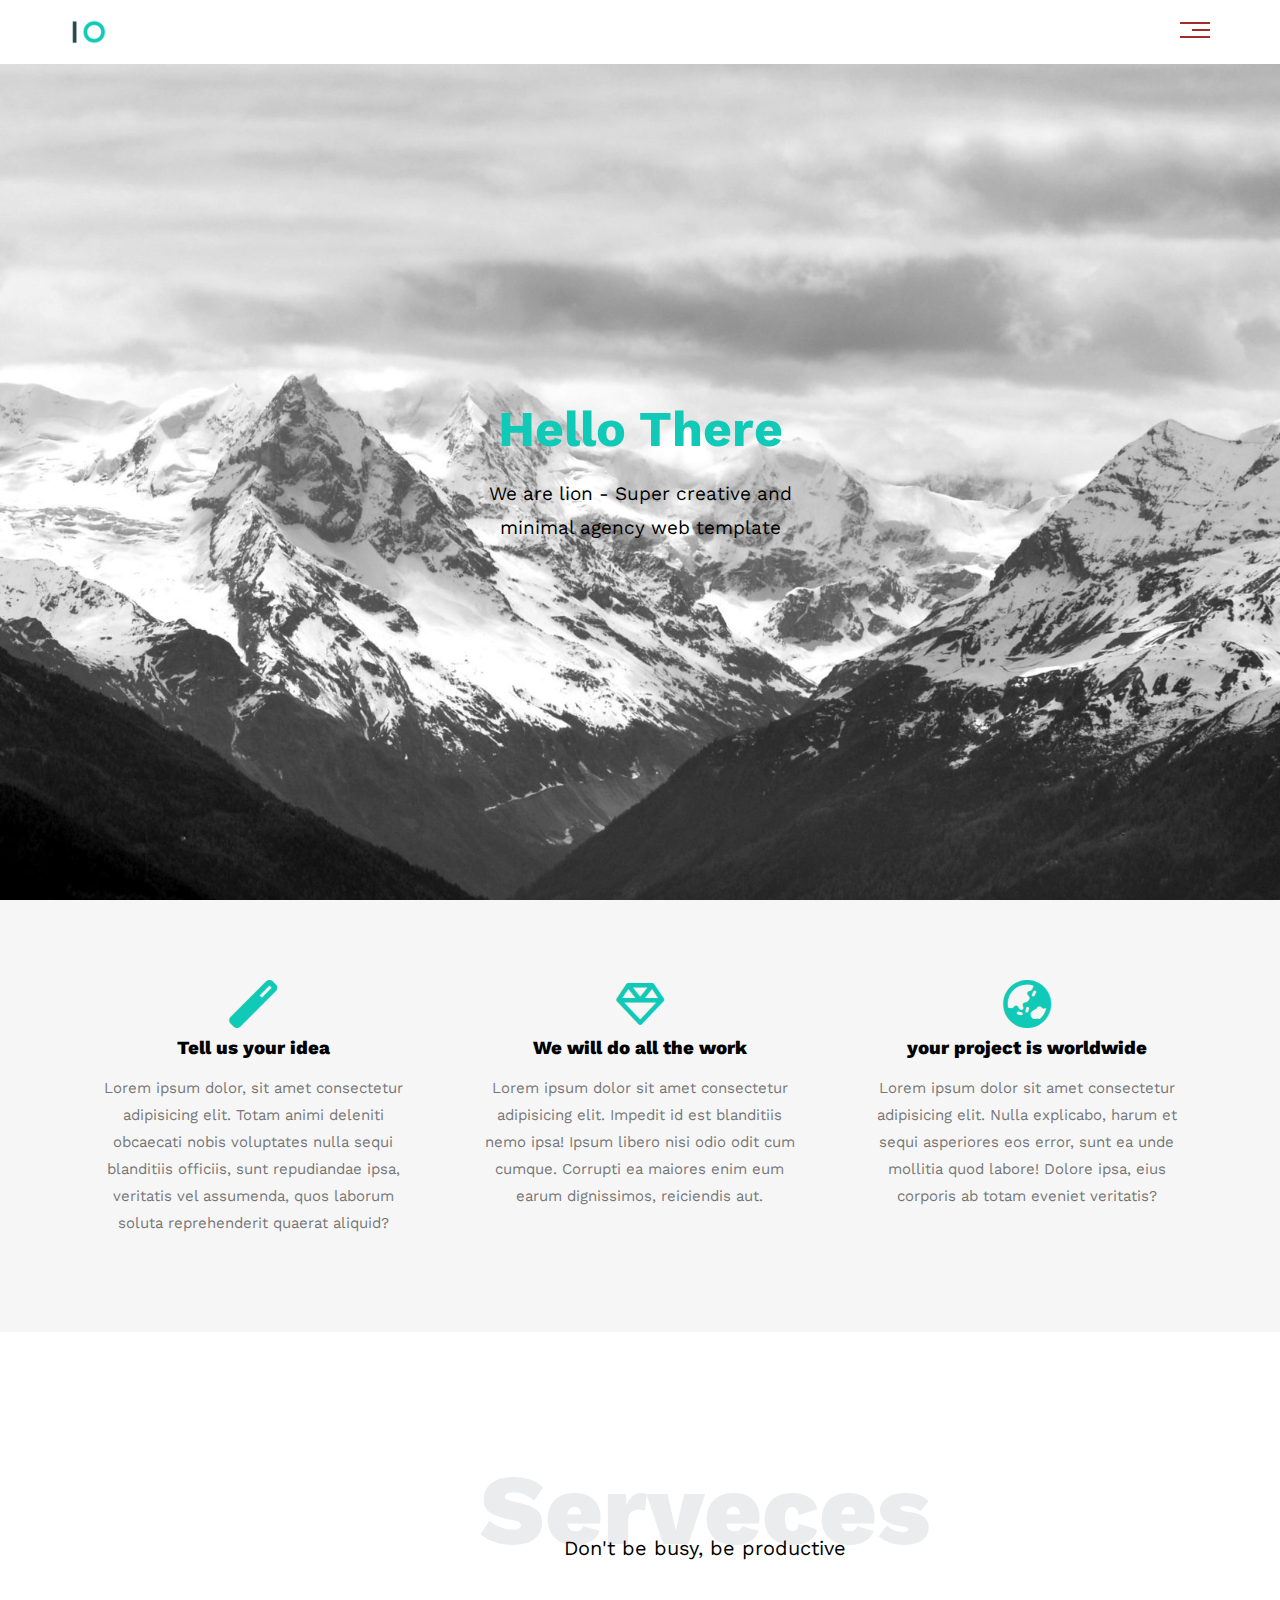
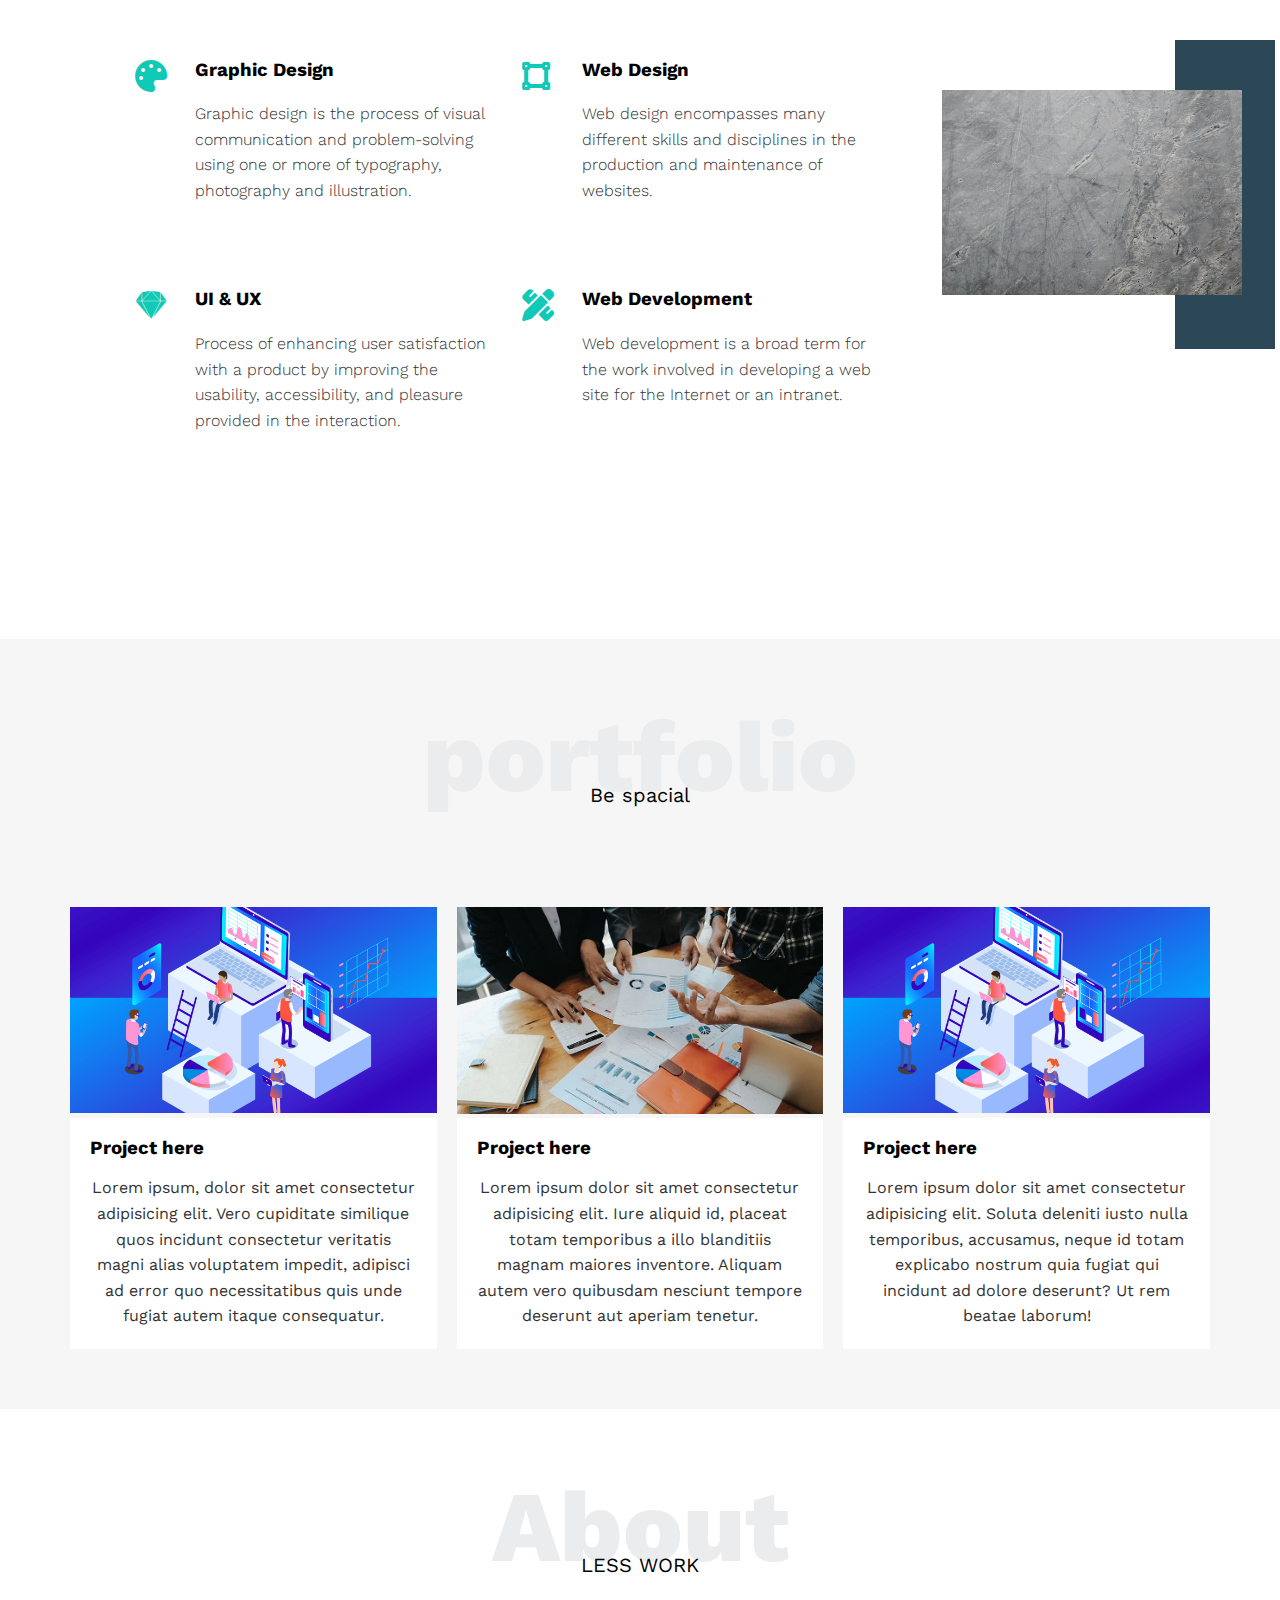
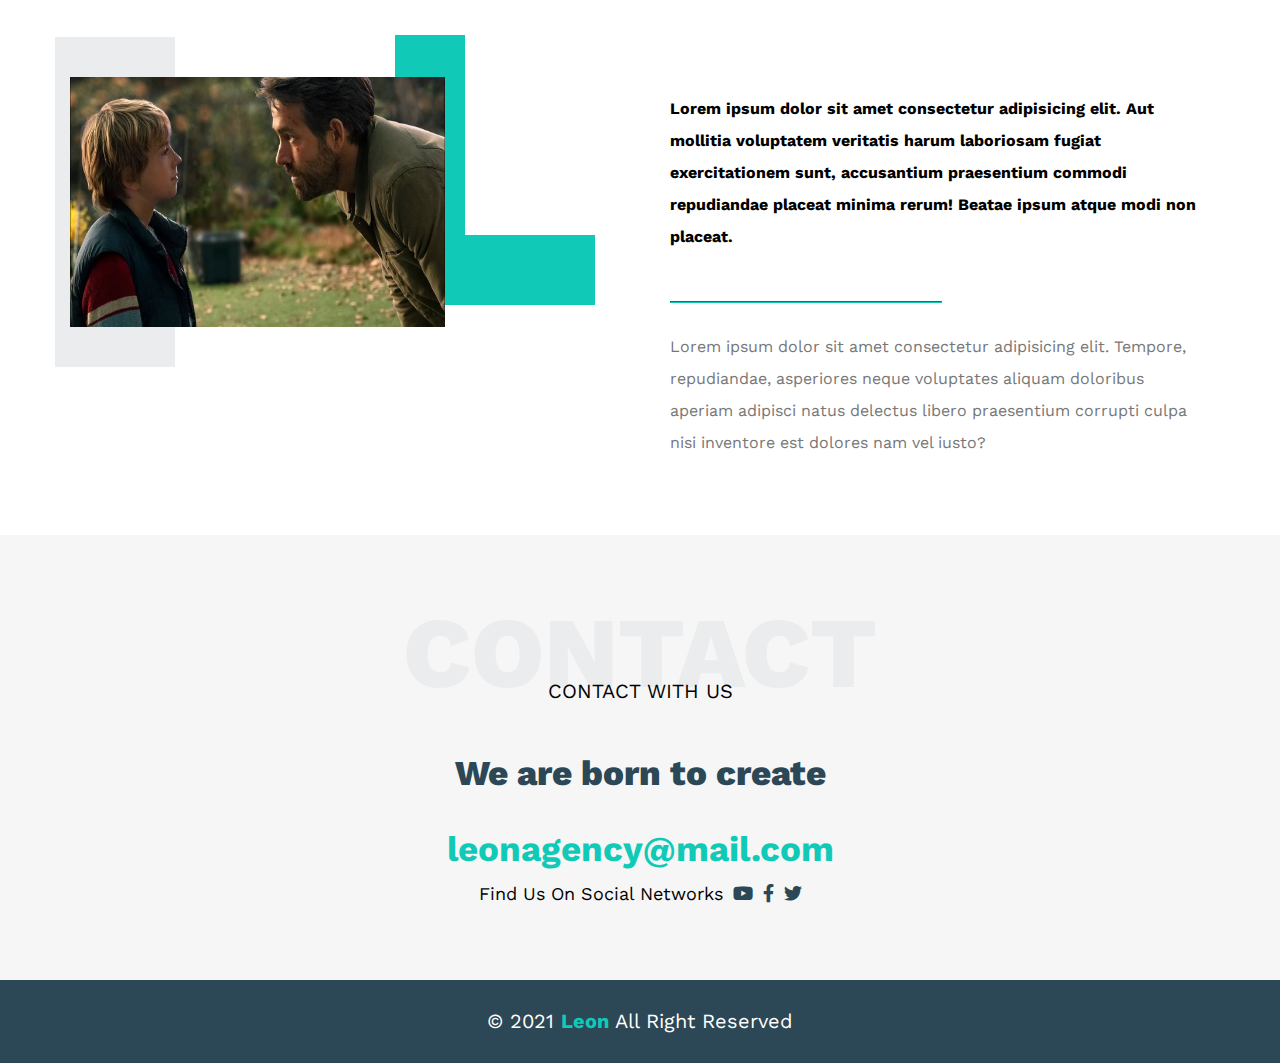
<file: Tamplete -1/index.html>
<!DOCTYPE html>
<html lang="en">

<head>
    <meta charset="UTF-8">
    <meta http-equiv="X-UA-Compatible" content="IE=edge">
    <meta name="viewport" content="width=device-width, initial-scale=1.0">
    <title>Leon Temblate One</title>
    <!-- The Main Temblate Css File -->
    <link rel="stylesheet" href="css/leon.css">
    <!-- Render All Elements Normally -->
    <link rel="stylesheet" href="css/normalize.css">
    <!-- Font Awesome Library -->
    <link rel="stylesheet" href="css/all.min.css">
    <!-- Google Fonts -->
    <link rel="preconnect" href="https://fonts.googleapis.com">
    <link rel="preconnect" href="https://fonts.gstatic.com" crossorigin>
    <link href="https://fonts.googleapis.com/css2?family=Work+Sans:wght@200;300;400;500;600;700;800&display=swap"
        rel="stylesheet">
</head>

<body>
    <!-- ٍStart header  -->
    <div class="header">
        <div class="container">
            <img class="log" src="images/logo.png" alt="">
            <div class="links">
                <span class="icon">
                    <span></span>
                    <span></span>
                    <span></span>
                </span>
                <ul>
                    <li><a href="#serveces">serveces</a></li>
                    <li><a href="#portfolio">portfolio</a></li>
                    <li><a href="#about">About</a></li>
                    <li><a href="#contact">Contact</a></li>
                </ul>
            </div>
        </div>
    </div>
    <!-- ٍEnd header  -->
    <!-- Start landing -->
    <div class="landing">
        <div class="intro">
            <h1>Hello There</h1>
            <p>We are lion - Super creative and minimal agency web template</p>
        </div>
    </div>
    <!-- End landing -->
    <!-- Start Features -->
    <div class="features">
        <div class="container">
            <div class="feat">
                <i class="fas fa-magic fa-3x"></i>
                <h3>Tell us your idea</h3>
                <p>Lorem ipsum dolor, sit amet consectetur adipisicing elit. Totam animi deleniti obcaecati nobis
                    voluptates nulla sequi blanditiis officiis, sunt repudiandae ipsa, veritatis vel assumenda, quos
                    laborum soluta reprehenderit quaerat aliquid?</p>
            </div>
            <div class="feat">
                <i class="far fa-gem fa-3x"></i>
                <h3>We will do all the work</h3>
                <p>Lorem ipsum dolor sit amet consectetur adipisicing elit. Impedit id est blanditiis nemo ipsa! Ipsum
                    libero nisi odio odit cum cumque. Corrupti ea maiores enim eum earum dignissimos, reiciendis aut.
                </p>
            </div>
            <div class="feat">
                <i class="fas fa-globe-asia fa-3x"></i>
                <h3>your project is worldwide</h3>
                <p>Lorem ipsum dolor sit amet consectetur adipisicing elit. Nulla explicabo, harum et sequi asperiores
                    eos error, sunt ea unde mollitia quod labore! Dolore ipsa, eius corporis ab totam eveniet veritatis?
                </p>
            </div>
        </div>
    </div>
    <!-- End Features -->
    <!-- Start serveces -->
    <div class="serveces" id="serveces">
        <div class="container">
            <h2 class="basic_heading">Serveces</h2>
            <p>Don't be busy, be productive</p>
            <div class="serveces-content">
                <div class="col">
                    <!-- start servece -->

                    <div class="serv">
                        <i class="fas fa-palette fa-2x"></i>
                        <div class="text">
                            <h3>Graphic Design</h3>
                            <p> Graphic design is the process of visual communication and problem-solving using one or
                                more
                                of
                                typography, photography and illustration.</p>
                        </div>
                    </div>
                    <div class="serv">
                        <i class="fab fa-sketch fa-2x"></i>
                        <div class="text">
                            <h3>UI & UX</h3>
                            <p>Process of enhancing user satisfaction with a product by improving the usability,
                                accessibility, and
                                pleasure provided in the interaction.
                            </p>
                        </div>
                    </div>
                </div>
                <div class="col">
                    <!-- start servece -->

                    <div class="serv">
                        <i class="fas fa-vector-square fa-2x"></i>
                        <div class="text">
                            <h3>Web Design</h3>
                            <p> Web design encompasses many different skills and disciplines in the production and
                                maintenance of
                                websites.</p>
                        </div>
                    </div>
                    <div class="serv">
                        <i class="fas fa-pencil-ruler fa-2x"></i>
                        <div class="text">
                            <h3>Web Development</h3>
                            <p>Web development is a broad term for the work involved in developing a web site for the
                                Internet or an
                                intranet.
                            </p>
                        </div>
                    </div>
                </div>
                <div class="col">
                    <div class="image image-column">
                        <img src="./images/serveces.jpeg" alt="">
                    </div>
                </div>
            </div>
            <!-- End servece -->
        </div>
    </div>
    <!-- End serveces -->
    <!-- Start portfolio -->
    <div class="portfolio" id="portfolio">
        <div class="container">
            <h2 class="basic_heading">portfolio</h2>
            <p>Be spacial</p>
            <div class="portfolio-content">
                <div class="card">
                    <img src="./images/project -2.png" alt="">
                    <div class="info">
                        <h3>Project here</h3>
                        <p>Lorem ipsum, dolor sit amet consectetur adipisicing elit. Vero cupiditate similique quos
                            incidunt consectetur veritatis magni alias voluptatem impedit, adipisci ad error quo
                            necessitatibus quis unde fugiat autem itaque consequatur.</p>
                    </div>
                </div>
                <div class="card">
                    <img src="./images/project -1.avif" alt="">
                    <div class="info">
                        <h3>Project here</h3>
                        <p>Lorem ipsum dolor sit amet consectetur adipisicing elit. Iure aliquid id, placeat totam
                            temporibus a illo blanditiis magnam maiores inventore. Aliquam autem vero quibusdam nesciunt
                            tempore deserunt aut aperiam tenetur.</p>
                    </div>
                </div>
                <div class="card">
                    <img src="./images/project -2.png" alt="">
                    <div class="info">
                        <h3>Project here</h3>
                        <p>Lorem ipsum dolor sit amet consectetur adipisicing elit. Soluta deleniti iusto nulla
                            temporibus, accusamus, neque id totam explicabo nostrum quia fugiat qui incidunt ad dolore
                            deserunt? Ut rem beatae laborum!</p>
                    </div>
                </div>
            </div>
            <!-- End servece -->
        </div>
    </div>
    <!-- End portfolio -->
    <!-- Start aboutus -->
    <div class="about" id="about">
        <div class="container">
            <h2 class="basic_heading">About</h2>
            <p>LESS WORK</p>
            <div class="about-content">
                <div class="image">
                    <img src="./images/about.jpg" alt="">
                </div>
                <div class="text">
                    <p>Lorem ipsum dolor sit amet consectetur adipisicing elit. Aut mollitia voluptatem veritatis harum
                        laboriosam fugiat exercitationem sunt, accusantium praesentium commodi repudiandae placeat
                        minima rerum! Beatae ipsum atque modi non placeat.</p>
                    <hr>
                    <p>Lorem ipsum dolor sit amet consectetur adipisicing elit. Tempore, repudiandae, asperiores neque
                        voluptates aliquam doloribus aperiam adipisci natus delectus libero praesentium corrupti culpa
                        nisi inventore est dolores nam vel iusto?</p>
                </div>
            </div>
        </div>
    </div>
    <!-- End aboutus -->
    <!-- start contact -->
    <div class="contact" id="contact">
        <div class="container">
            <h2 class="basic_heading">CONTACT</h2>
            <p>CONTACT WITH US</p>
            <div class="contant-content">
                <div class="info">
                    <p>We are born to create</p>
                    <a href="mailto:leonagency@mail.com?subject=Contact" class="link">leonagency@mail.com</a>
                    <div class="social">
                        Find Us On Social Networks
                        <i class="fab fa-youtube"></i>
                        <i class="fab fa-facebook-f"></i>
                        <i class="fab fa-twitter"></i>
                    </div>
                </div>
            </div>
        </div>
    </div>
    <!-- End contact -->
    <!-- start footer -->
    <div class="footer">
        &copy; 2021 <span>Leon</span> All Right Reserved
    </div>
    <!-- end footer -->

</body>

</html>
</file>
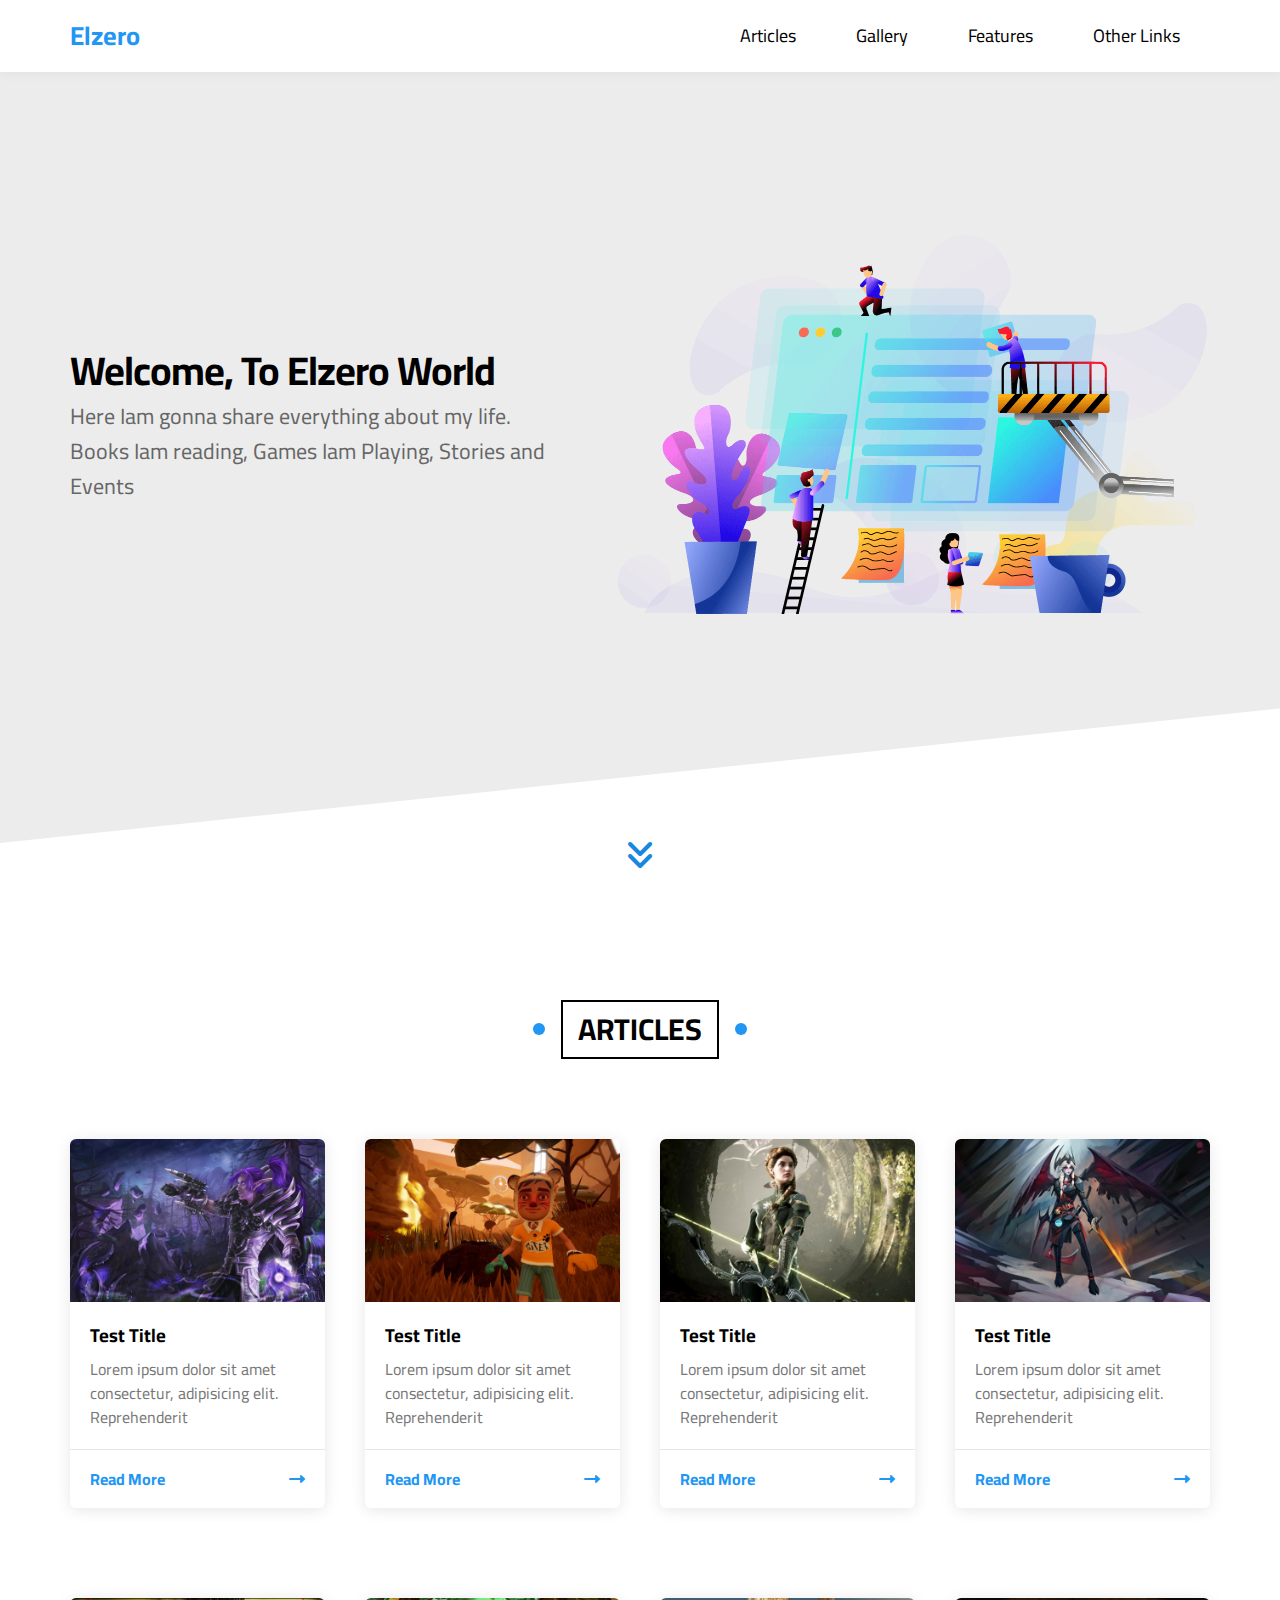
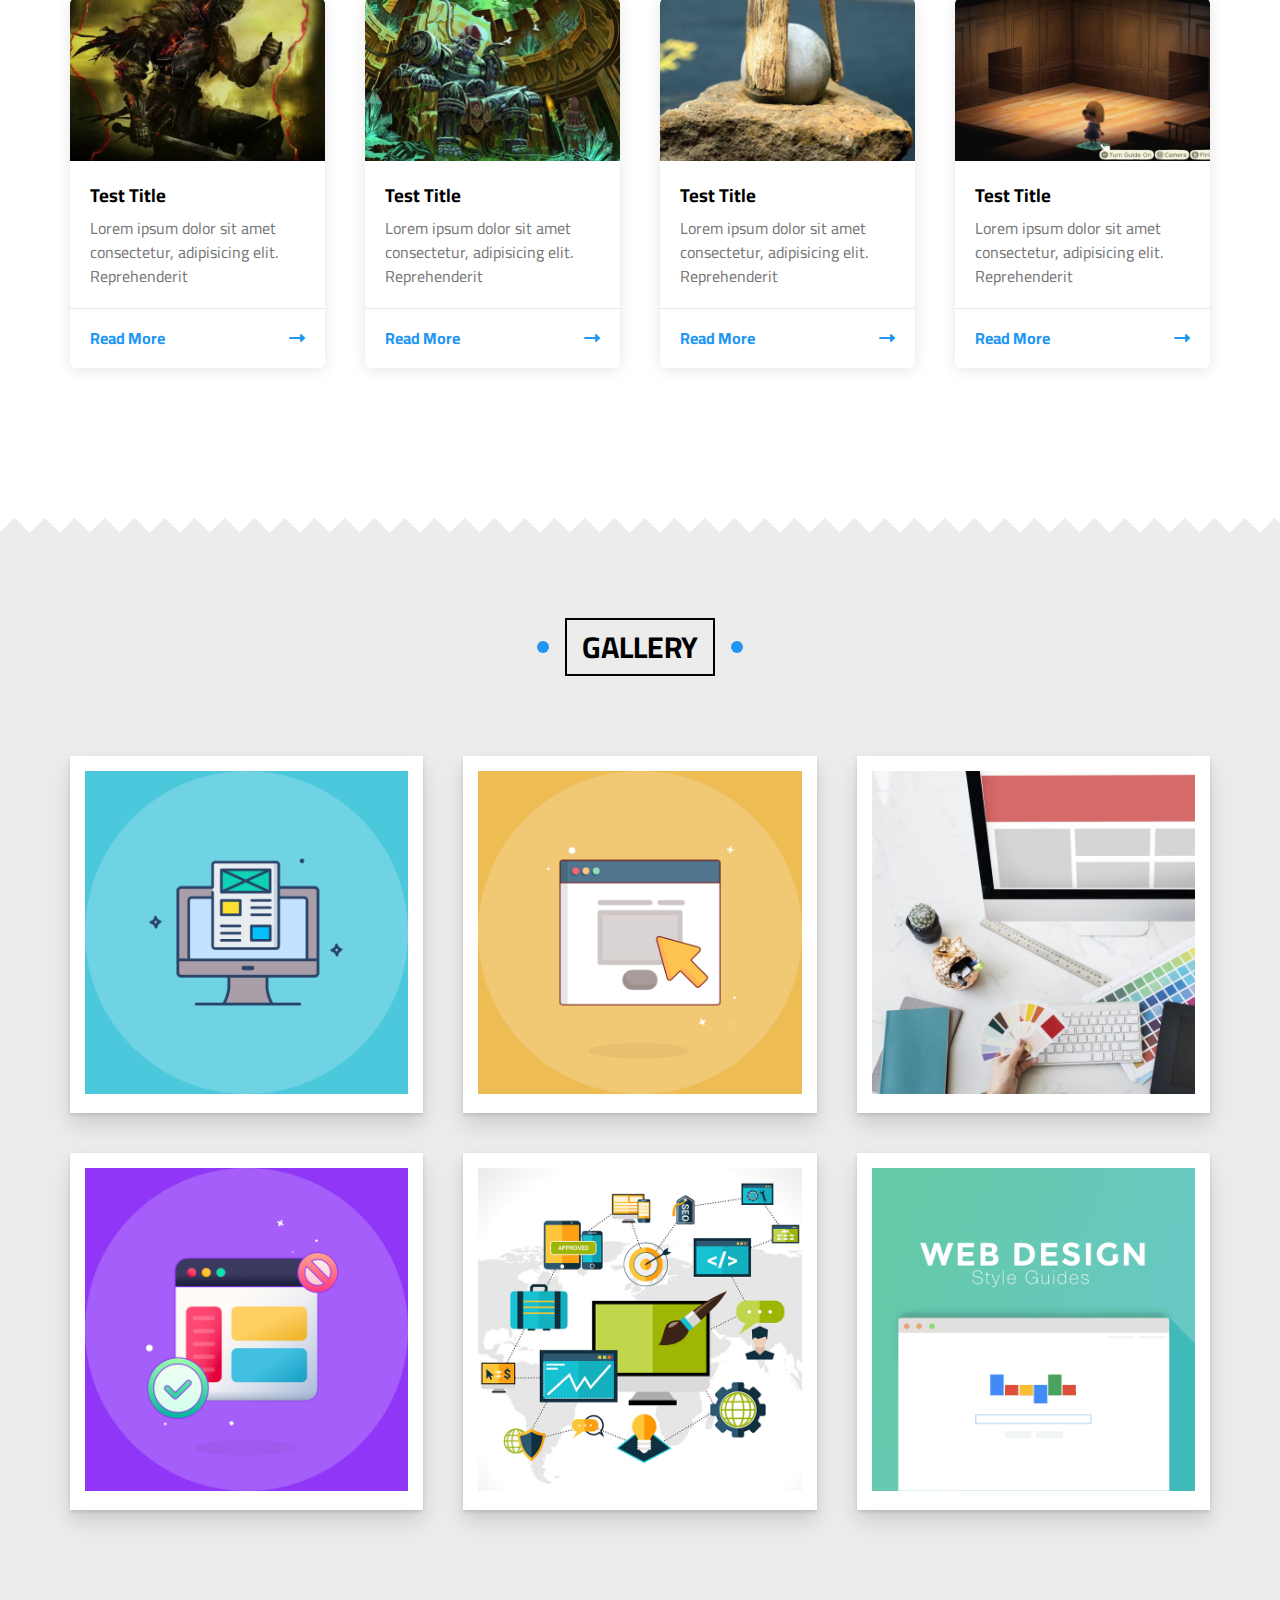
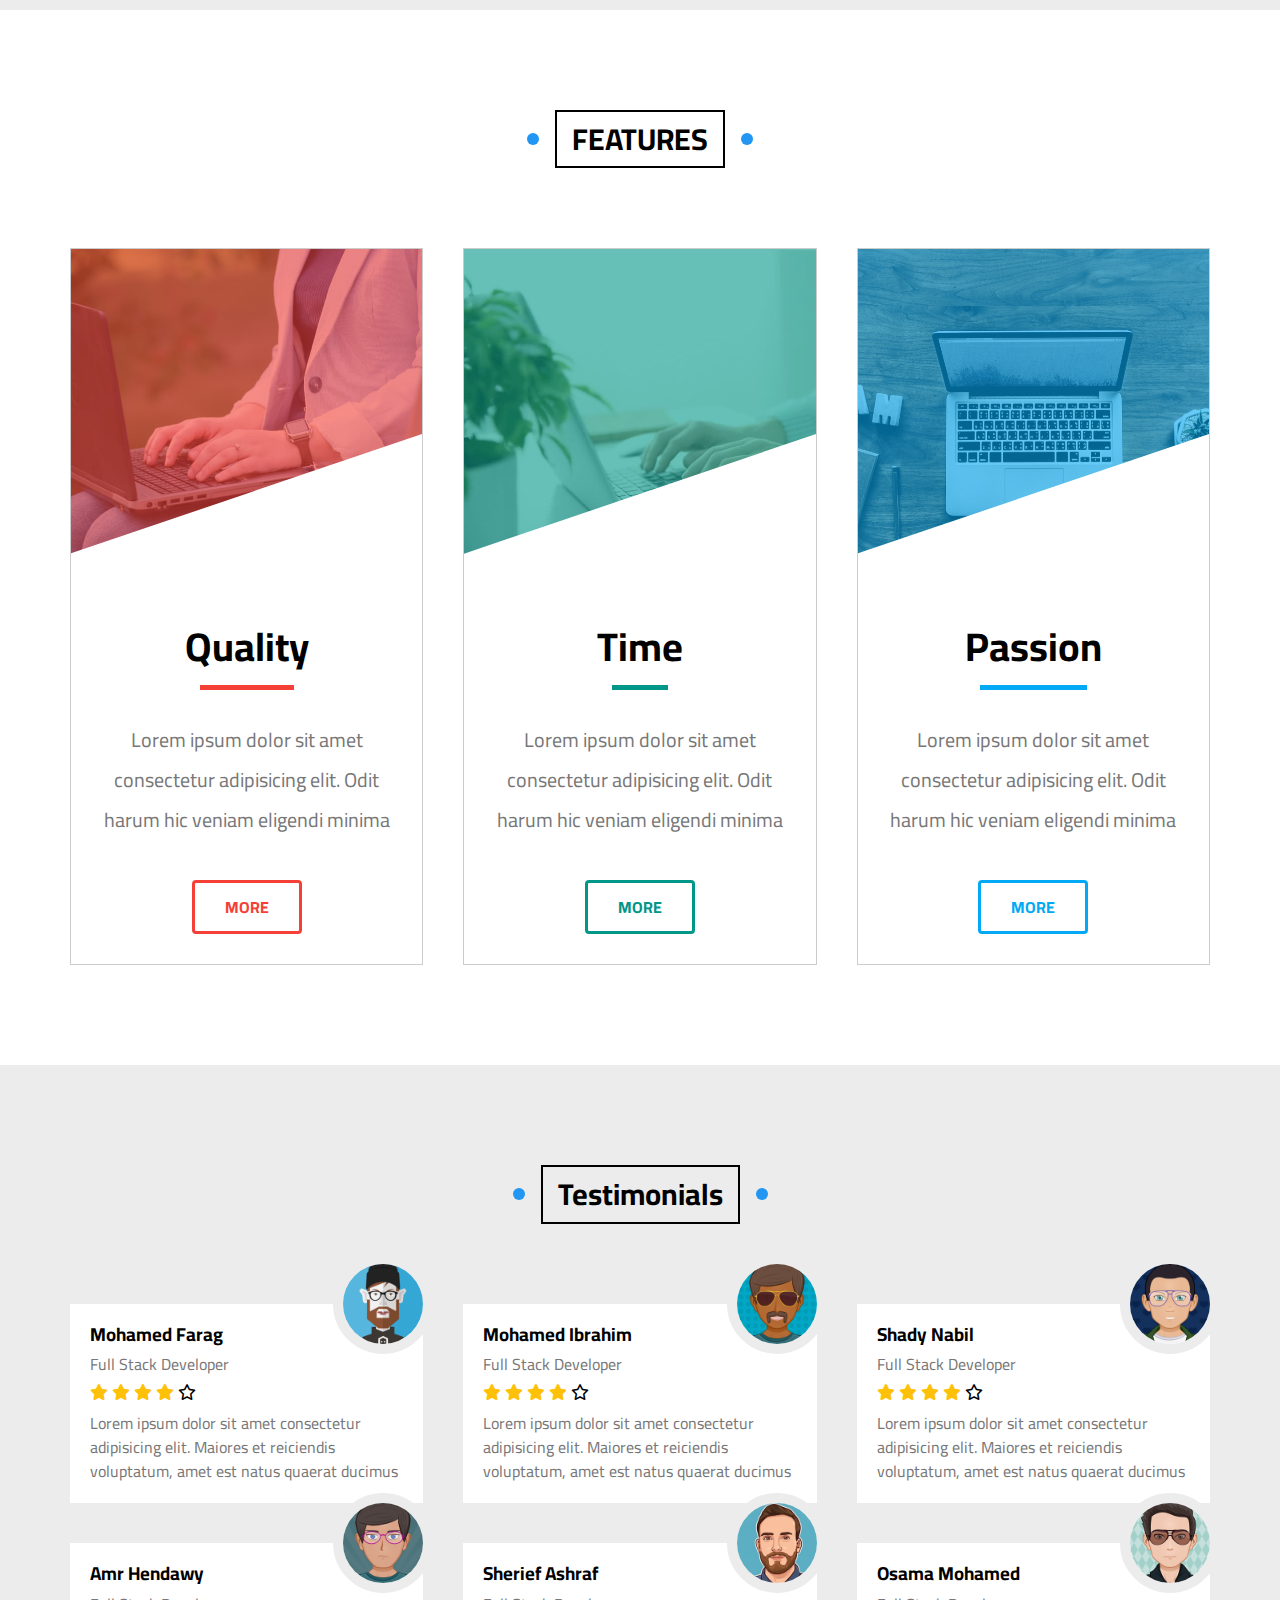
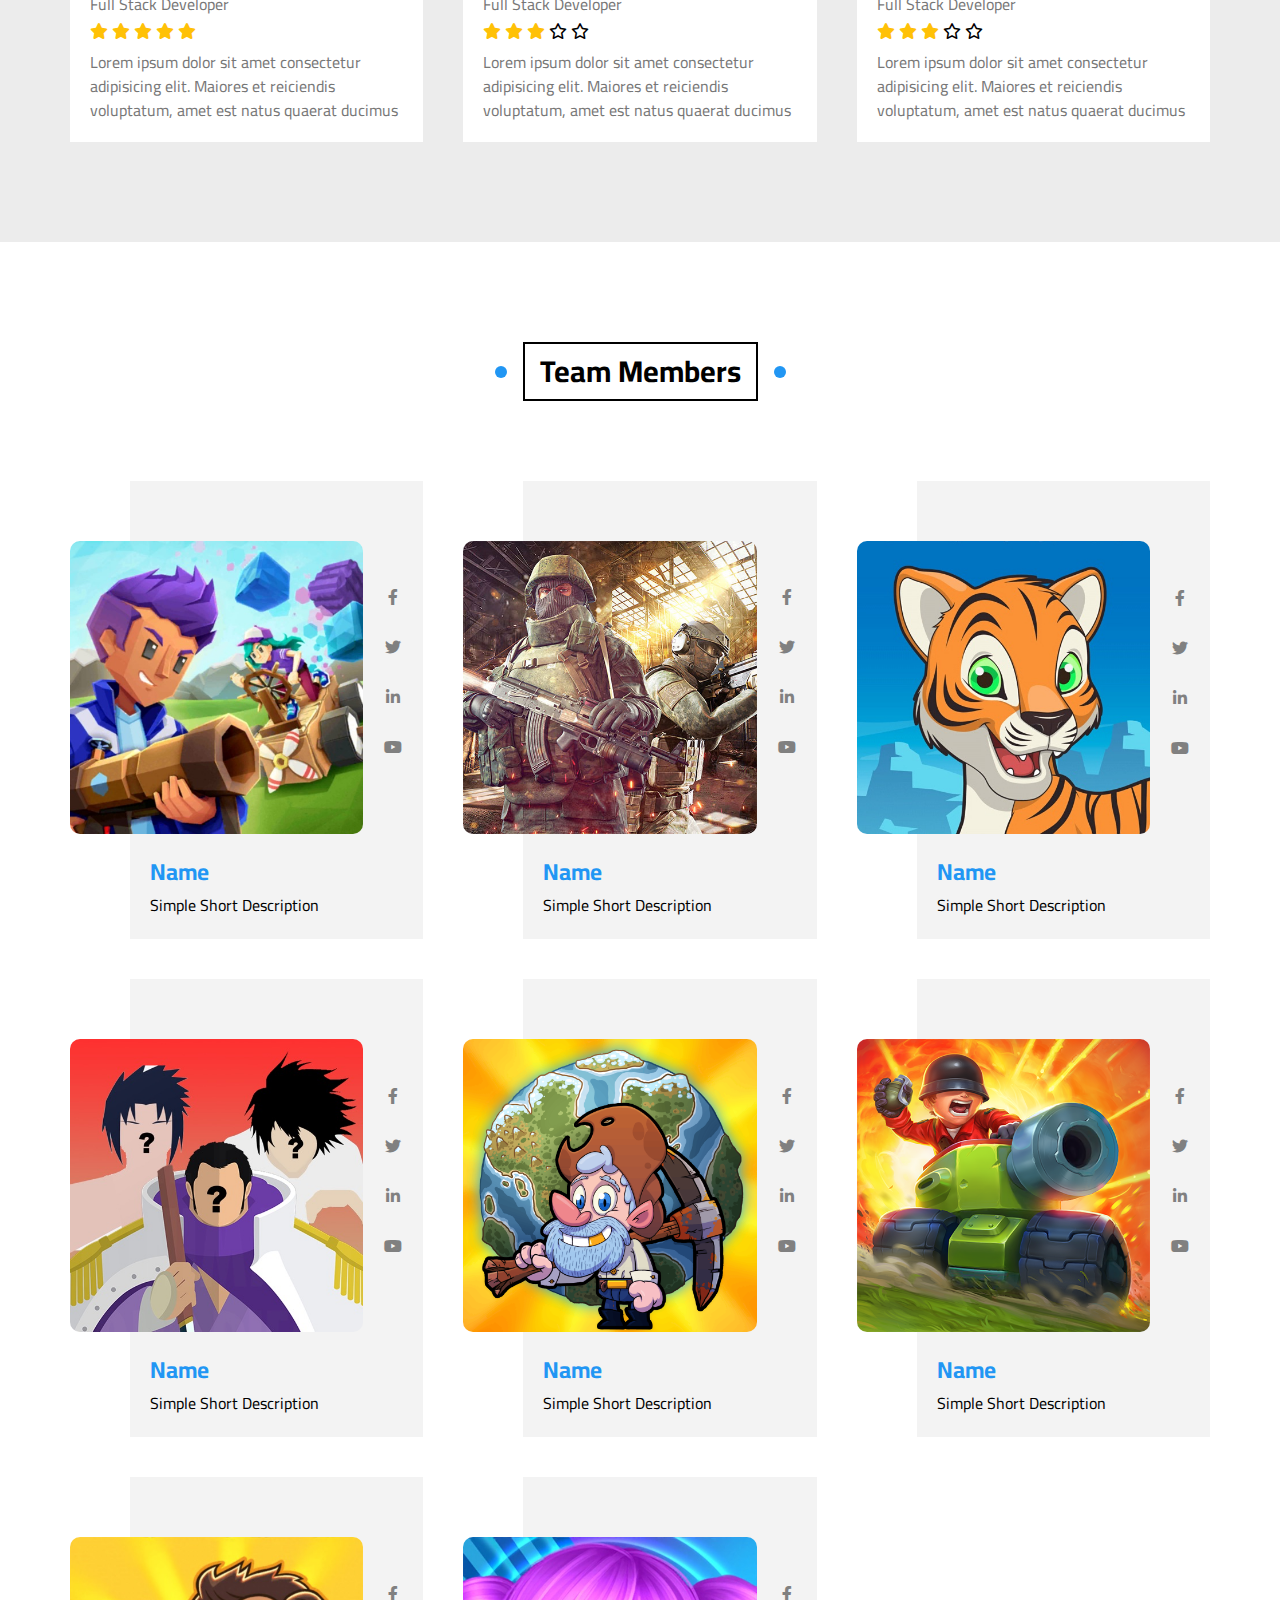
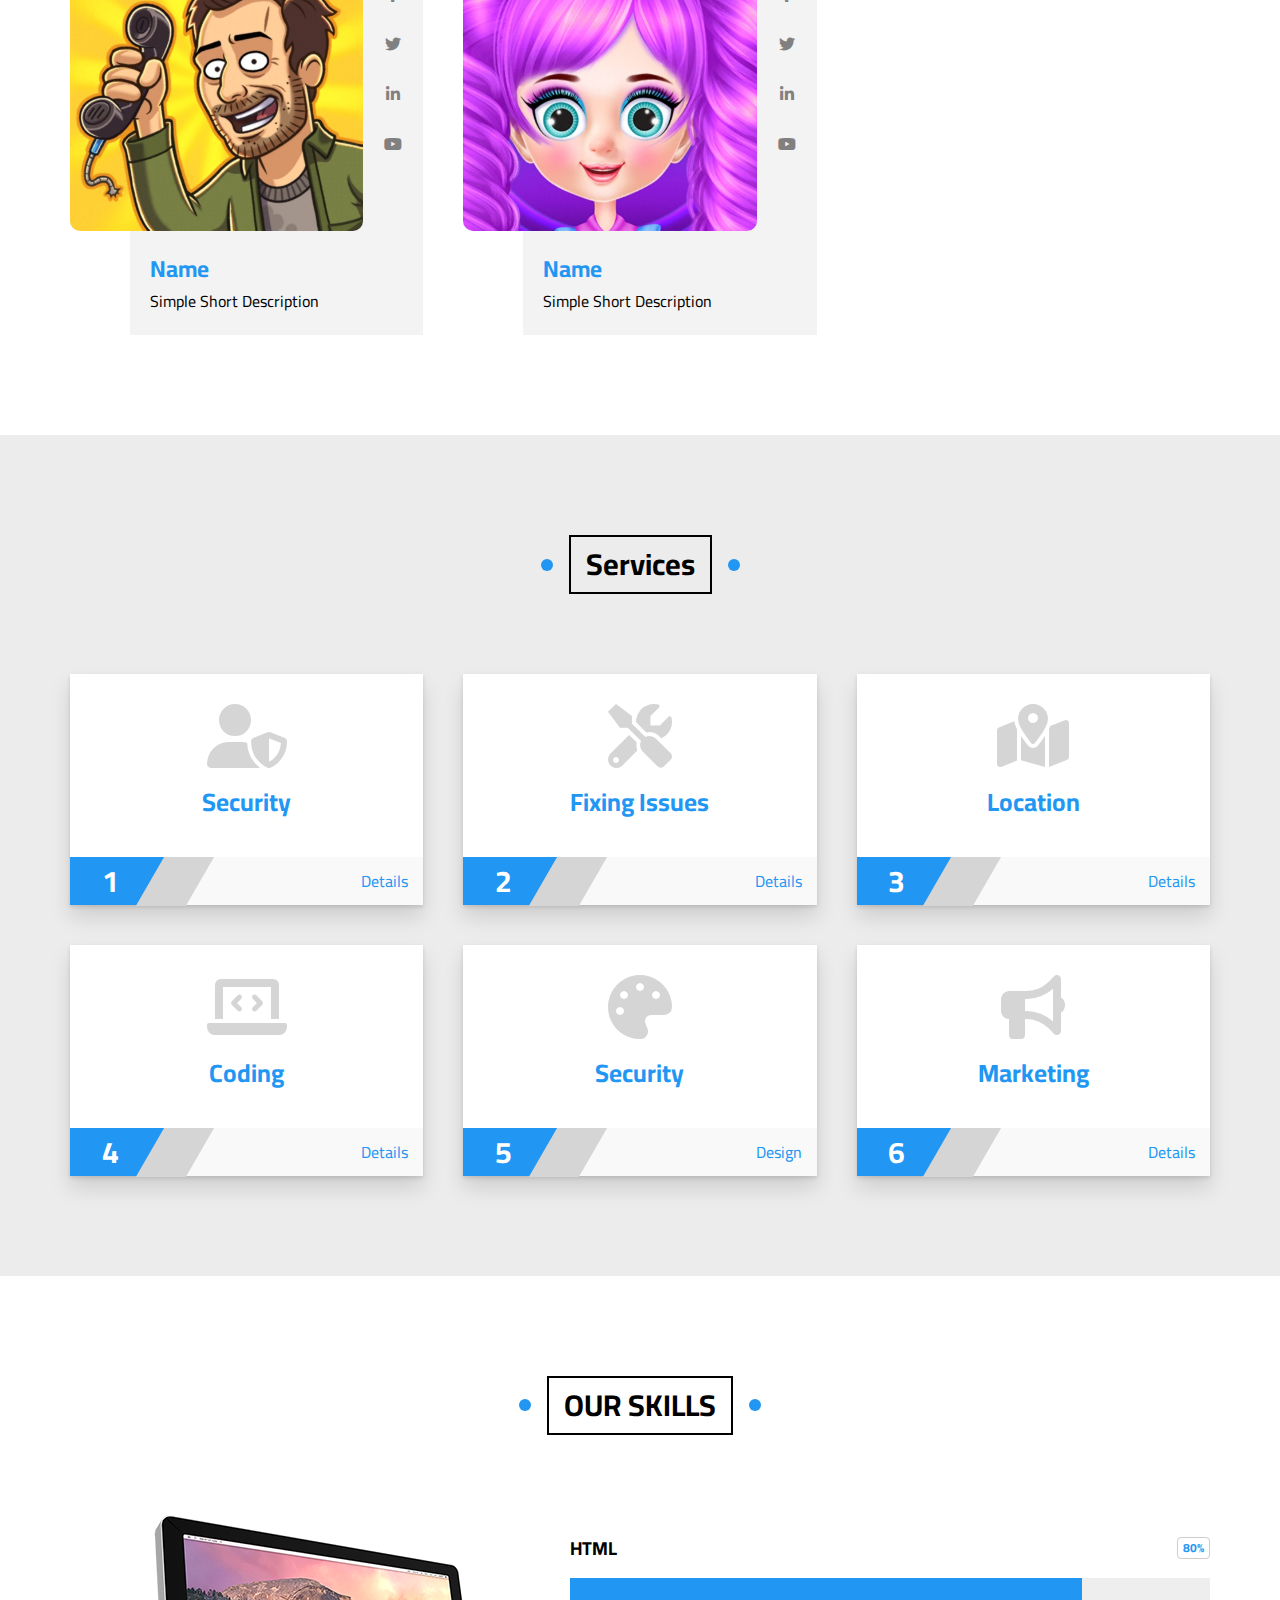
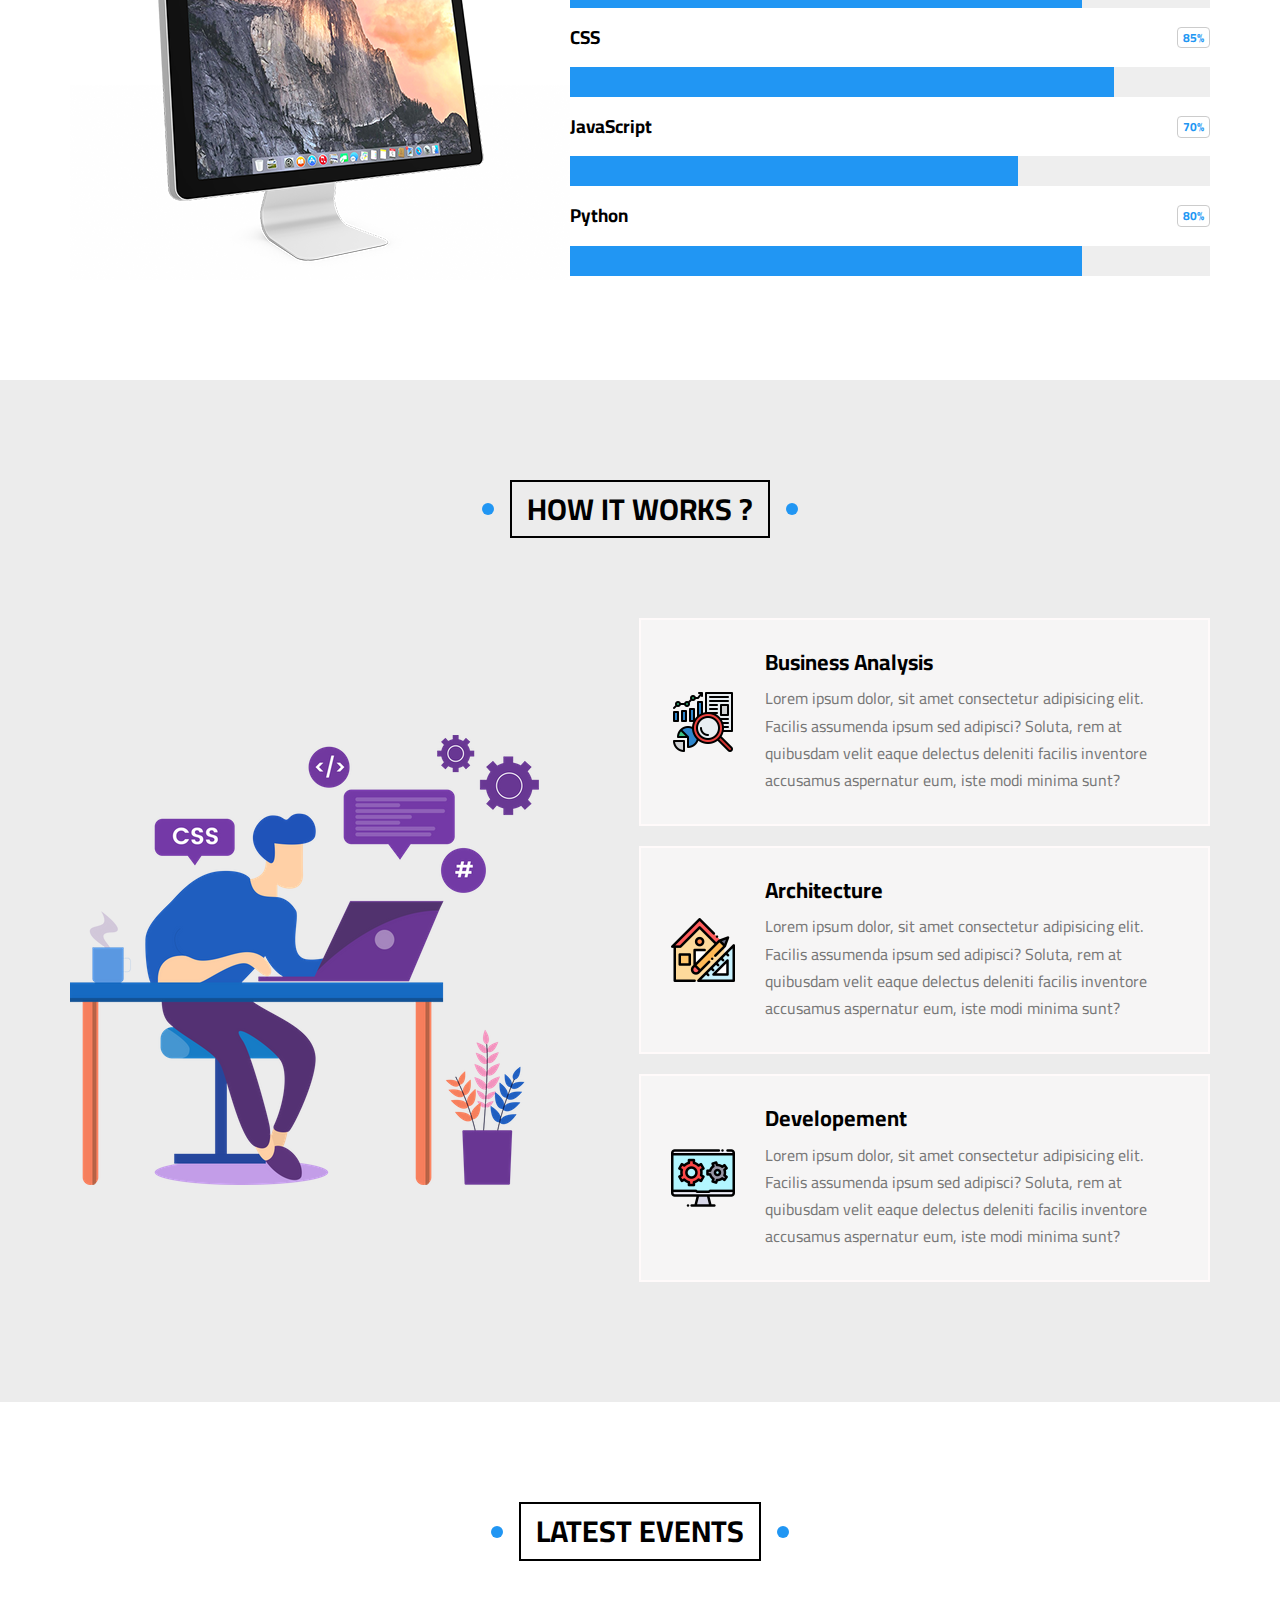
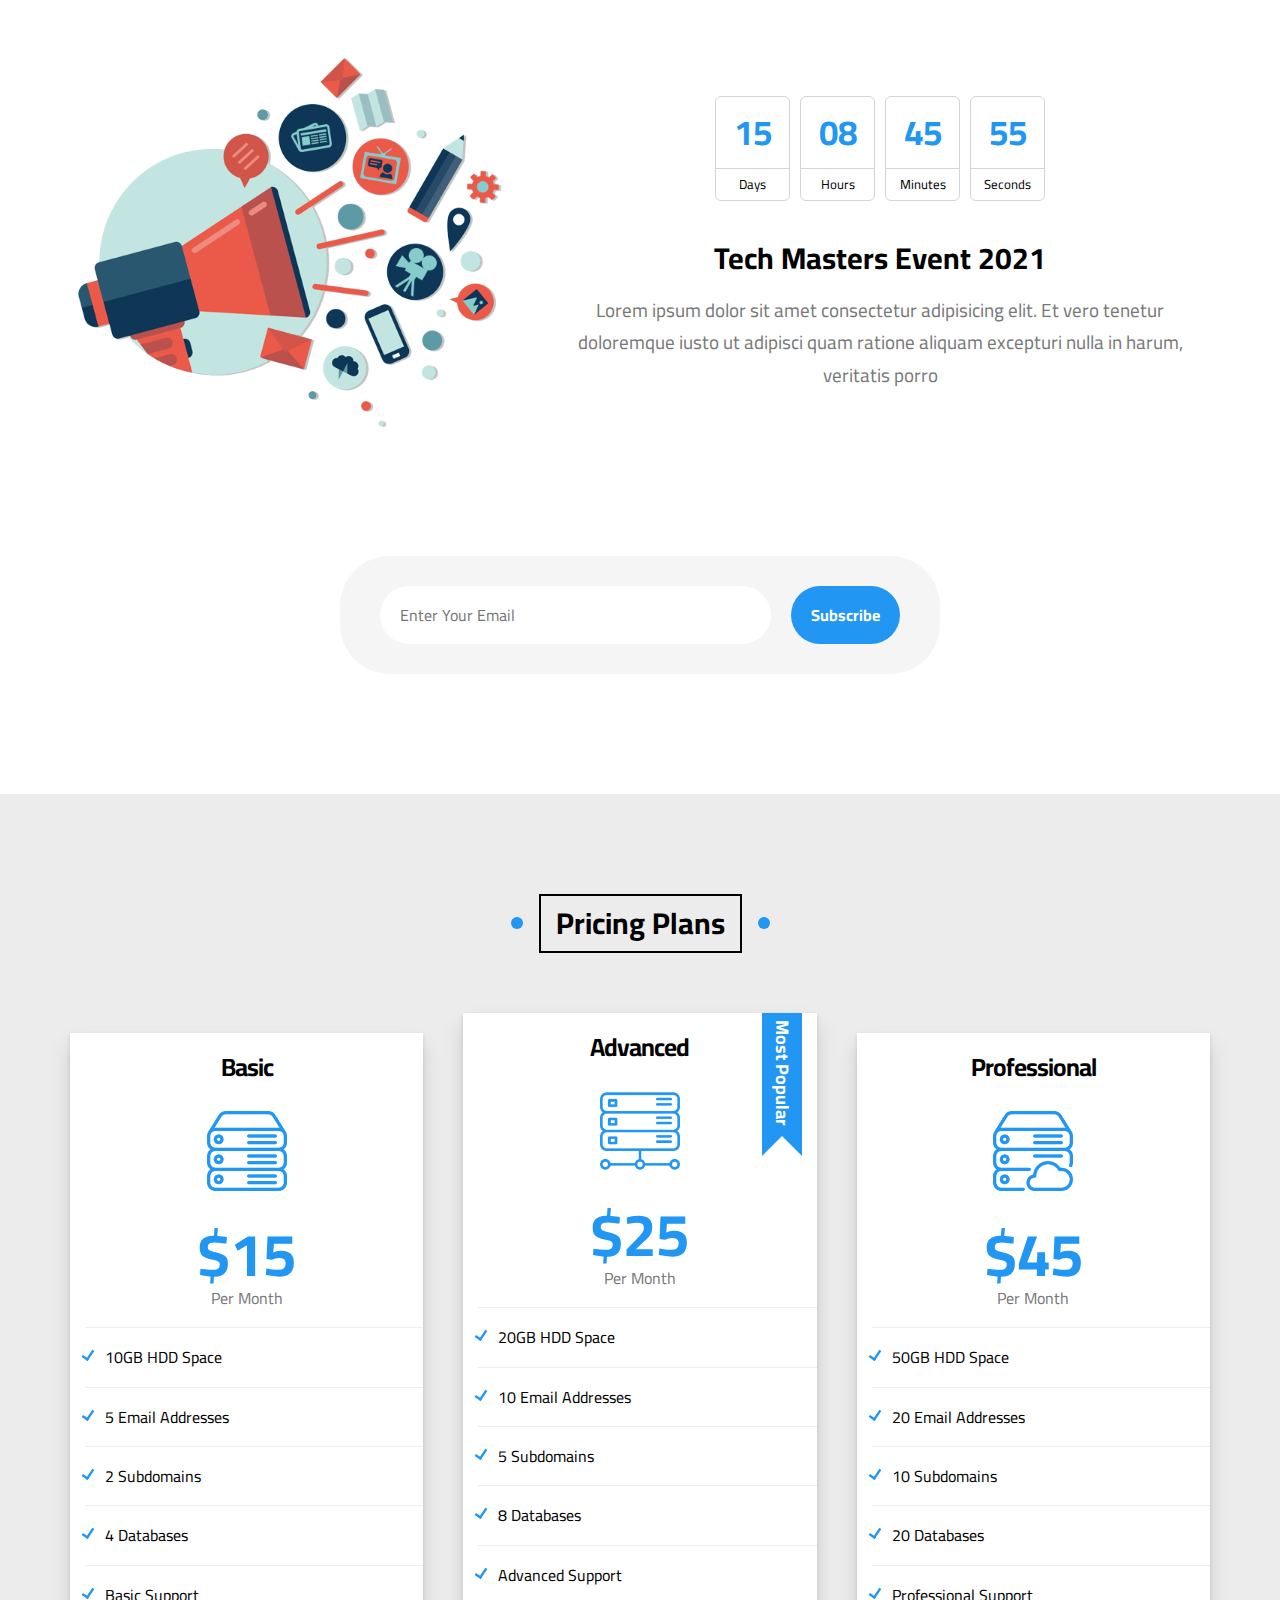
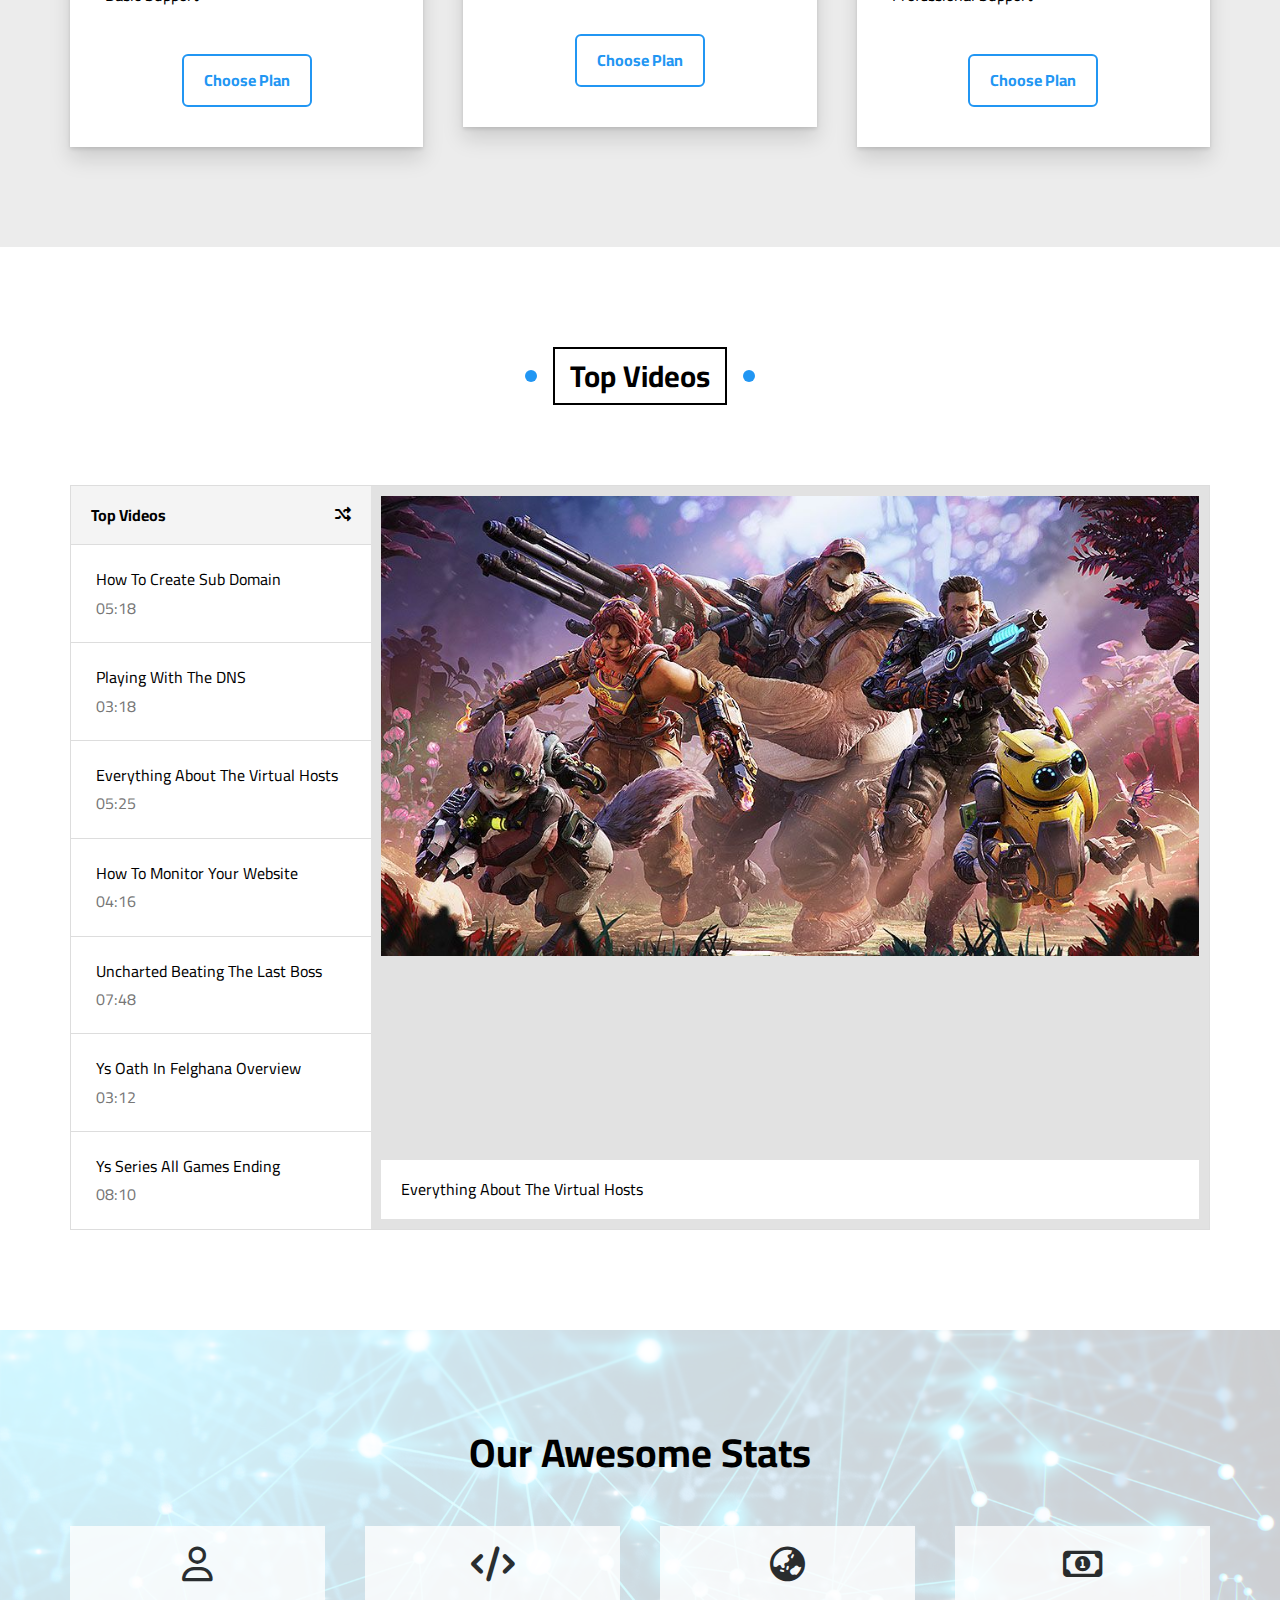
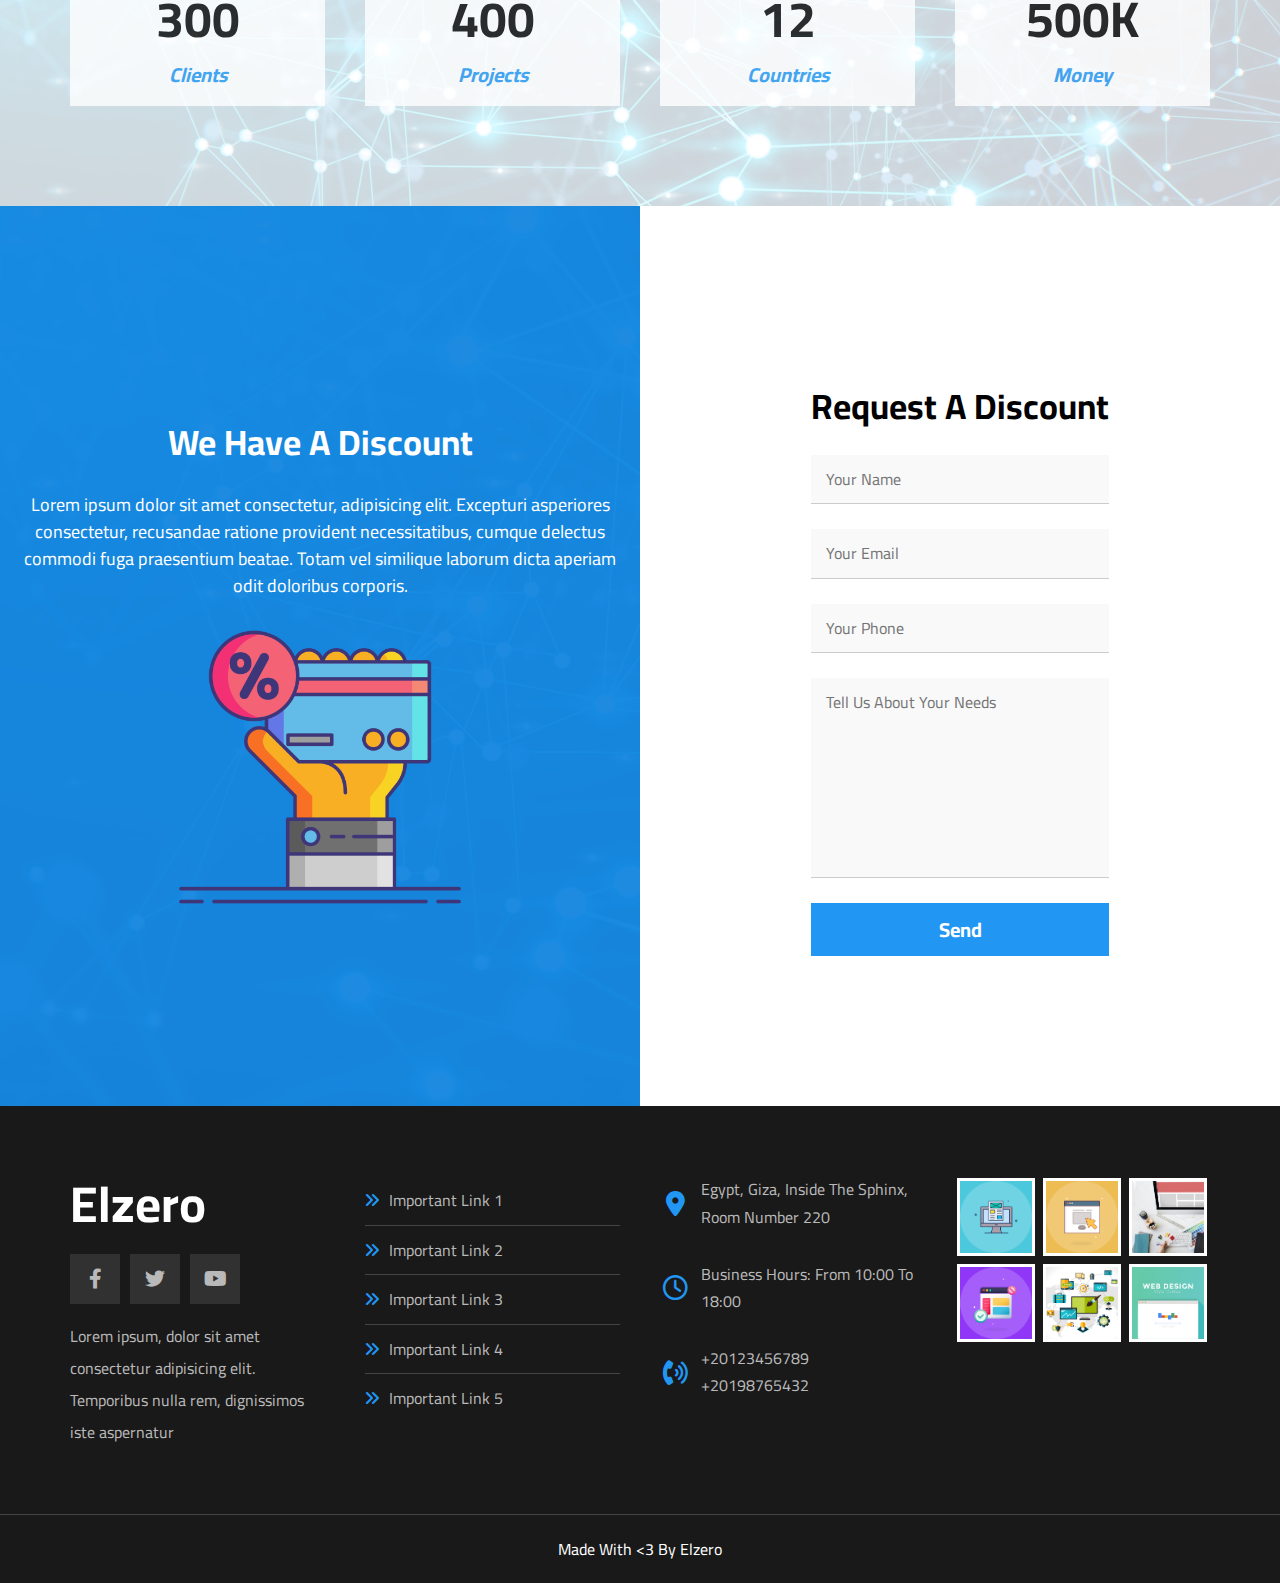
<file: Tamplete -3/index.html>
<!DOCTYPE html>
<html lang="en">

<head>
    <meta charset="UTF-8">
    <meta http-equiv="X-UA-Compatible" content="IE=edge">
    <meta name="viewport" content="width=device-width, initial-scale=1.0">
    <title>Elzero</title>
    <link rel="stylesheet" href="../Tamplete -3/css/normalize.css">
    <link rel="stylesheet" href="../Tamplete -3/css/Elzero.css">
    <!-- font awesome -->
    <link rel="stylesheet" href="../Tamplete -3/css/all.min.css">
    <!-- google font -->
    <link rel="preconnect" href="https://fonts.googleapis.com">
    <link rel="preconnect" href="https://fonts.gstatic.com" crossorigin>
    <link href="https://fonts.googleapis.com/css2?family=Cairo:wght@200;300;400;500;700;800;900&display=swap"
        rel="stylesheet">
</head>

<body>
    <!-- Start header -->
    <div class="main-header">
        <div class="container">
            <a href="#" class="logo">Elzero</a>
            <div class="main-nav">
                <ul class="main-nav">
                    <li><a href="#articles">Articles</a></li>
                    <li><a href="#gallery">Gallery</a></li>
                    <li><a href="#features">Features</a></li>
                    <li> <a href="#">Other Links</a>
                        <!-- Start Megamenu -->
                        <div class="mega-menu">
                            <div class="image">
                                <img src="../Tamplete -3/images/megamenu.png" alt="" />
                            </div>
                            <ul class="links">
                                <li>
                                    <a href="#testimonials"><i class="far fa-comments fa-fw"></i> Testimonials</a>
                                </li>
                                <li>
                                    <a href="#team"><i class="far fa-user fa-fw"></i> Team Members</a>
                                </li>
                                <li>
                                    <a href="#services"><i class="far fa-building fa-fw"></i> Services</a>
                                </li>
                                <li>
                                    <a href="#our-skills"><i class="far fa-check-circle fa-fw"></i> Our Skills</a>
                                </li>
                                <li>
                                    <a href="#work-steps"><i class="far fa-clipboard fa-fw"></i> How It Works</a>
                                </li>
                            </ul>
                            <ul class="links">
                                <li>
                                    <a href="#events"><i class="far fa-calendar-alt fa-fw"></i> Events</a>
                                </li>
                                <li>
                                    <a href="#pricing"><i class="fas fa-server fa-fw"></i> Pricing Plans</a>
                                </li>
                                <li>
                                    <a href="#video"><i class="far fa-play-circle fa-fw"></i> Top Videos</a>
                                </li>
                                <li>
                                    <a href="#stats"><i class="far fa-chart-bar fa-fw"></i> Stats</a>
                                </li>
                                <li>
                                    <a href="#discount"><i class="fas fa-percent fa-fw"></i> Request A Discount</a>
                                </li>
                            </ul>
                        </div>
                        <!-- End Megamenu -->
                    </li>
                </ul>
            </div>
        </div>
    </div>
    <!-- End header -->
    <!-- Start landing -->
    <div class="landing">
        <div class="container">
            <div class="text">
                <h3>Welcome, To Elzero World
                </h3>
                <p>Here Iam gonna share everything about my life. Books Iam reading, Games Iam Playing, Stories and
                    Events</p>
            </div>
            <div class="image">
                <img src="../Tamplete -3/images/landing-image.png" alt="">
            </div>
        </div>
        <a href="#articles" class="go-down">
            <i class="fas fa-angle-double-down fa-2x"></i>
        </a>
    </div>
    <!-- End landing -->
    <!-- Start Articles -->
    <div class="articles">
        <h2 class="main-title">ARTICLES</h2>
        <div class="container">
            <div class="box">
                <img src="../Tamplete -3/images/cat-01.jpg" alt="">
                <div class="content">
                    <h3>Test Title</h3>
                    <p>Lorem ipsum dolor sit amet consectetur, adipisicing elit. Reprehenderit</p>
                </div>
                <div class="info">
                    <a href="">Read More</a>
                    <i class="fas fa-long-arrow-alt-right"></i>
                </div>
            </div>
            <div class="box">
                <img src="../Tamplete -3/images/cat-02.jpg" alt="">
                <div class="content">
                    <h3>Test Title</h3>
                    <p>Lorem ipsum dolor sit amet consectetur, adipisicing elit. Reprehenderit</p>
                </div>
                <div class="info">
                    <a href="">Read More</a>
                    <i class="fas fa-long-arrow-alt-right"></i>
                </div>
            </div>
            <div class="box">
                <img src="../Tamplete -3/images/cat-03.jpg" alt="">
                <div class="content">
                    <h3>Test Title</h3>
                    <p>Lorem ipsum dolor sit amet consectetur, adipisicing elit. Reprehenderit</p>
                </div>
                <div class="info">
                    <a href="">Read More</a>
                    <i class="fas fa-long-arrow-alt-right"></i>
                </div>
            </div>
            <div class="box">
                <img src="../Tamplete -3/images/cat-04.jpg" alt="">
                <div class="content">
                    <h3>Test Title</h3>
                    <p>Lorem ipsum dolor sit amet consectetur, adipisicing elit. Reprehenderit</p>
                </div>
                <div class="info">
                    <a href="">Read More</a>
                    <i class="fas fa-long-arrow-alt-right"></i>
                </div>
            </div>
            <div class="box">
                <img src="../Tamplete -3/images/cat-05.jpg" alt="">
                <div class="content">
                    <h3>Test Title</h3>
                    <p>Lorem ipsum dolor sit amet consectetur, adipisicing elit. Reprehenderit</p>
                </div>
                <div class="info">
                    <a href="">Read More</a>
                    <i class="fas fa-long-arrow-alt-right"></i>
                </div>
            </div>
            <div class="box">
                <img src="../Tamplete -3/images/cat-06.jpg" alt="">
                <div class="content">
                    <h3>Test Title</h3>
                    <p>Lorem ipsum dolor sit amet consectetur, adipisicing elit. Reprehenderit</p>
                </div>
                <div class="info">
                    <a href="">Read More</a>
                    <i class="fas fa-long-arrow-alt-right"></i>
                </div>
            </div>
            <div class="box">
                <img src="../Tamplete -3/images/cat-07.jpg" alt="">
                <div class="content">
                    <h3>Test Title</h3>
                    <p>Lorem ipsum dolor sit amet consectetur, adipisicing elit. Reprehenderit</p>
                </div>
                <div class="info">
                    <a href="">Read More</a>
                    <i class="fas fa-long-arrow-alt-right"></i>
                </div>
            </div>
            <div class="box">
                <img src="../Tamplete -3/images/cat-08.jpg" alt="">
                <div class="content">
                    <h3>Test Title</h3>
                    <p>Lorem ipsum dolor sit amet consectetur, adipisicing elit. Reprehenderit</p>
                </div>
                <div class="info">
                    <a href="">Read More</a>
                    <i class="fas fa-long-arrow-alt-right"></i>
                </div>
            </div>
        </div>
    </div>
    <div class="spikes"></div>
    <!-- end Articles -->
    <!-- Start Gallery -->
    <div class="gallery" id="gallery">
        <h2 class="main-title">GALLERY</h2>
        <div class="container">
            <div class="box">
                <div class="image">
                    <img src="../Tamplete -3/images/gallery-01.png" alt="">
                </div>
            </div>
            <div class="box">
                <div class="image">
                    <img src="../Tamplete -3/images/gallery-02.png" alt="">
                </div>
            </div>
            <div class="box">
                <div class="image">
                    <img src="../Tamplete -3/images/gallery-03.jpg" alt="">
                </div>
            </div>
            <div class="box">
                <div class="image">
                    <img src="../Tamplete -3/images/gallery-04.png" alt="">
                </div>
            </div>
            <div class="box">
                <div class="image">
                    <img src="../Tamplete -3/images/gallery-05.jpg" alt="">
                </div>
            </div>
            <div class="box">
                <div class="image">
                    <img src="../Tamplete -3/images/gallery-06.png" alt="">
                </div>
            </div>
        </div>
    </div>
    <!-- End Gallery -->
    <!-- Start FEATURES -->
    <div class="features" id="features">
        <div class="main-title">FEATURES</div>
        <div class="container">
            <div class="box Quality">
                <div class="image">
                    <img src="../Tamplete -3/images/features-01.jpg" alt="">
                </div>
                <div class="info">
                    <h2>Quality</h2>
                    <p>Lorem ipsum dolor sit amet consectetur adipisicing elit. Odit harum hic veniam eligendi minima
                    </p>
                </div>
                <a href="#" class="links">MORE</a>
            </div>
            <div class="box time">
                <div class="image">
                    <img src="../Tamplete -3/images/features-02.jpg" alt="">
                </div>
                <div class="info">

                    <h2>Time</h2>
                    <p>Lorem ipsum dolor sit amet consectetur adipisicing elit. Odit harum hic veniam eligendi minima
                    </p>
                </div>
                <a href="#" class="links">MORE</a>
            </div>
            <div class="box passion">
                <div class="image">
                    <img src="../Tamplete -3/images/features-03.jpg" alt="">
                </div>
                <div class="info">
                    <h2>Passion</h2>
                    <p>Lorem ipsum dolor sit amet consectetur adipisicing elit. Odit harum hic veniam eligendi minima
                    </p>
                </div>
                <a href="#" class="links">MORE</a>
            </div>
        </div>
    </div>

    <!-- End FEATURES -->
    <!-- Start Testimonials -->
    <div class="testimonials" id="testimonials">
        <h2 class="main-title">Testimonials</h2>
        <div class="container">
            <div class="box">
                <img src="../Tamplete -3/images/avatar-01.png" alt="" />
                <h3>Mohamed Farag</h3>
                <span class="title">Full Stack Developer</span>
                <div class="rate">
                    <i class="filled fas fa-star"></i>
                    <i class="filled fas fa-star"></i>
                    <i class="filled fas fa-star"></i>
                    <i class="filled fas fa-star"></i>
                    <i class="far fa-star"></i>
                </div>
                <p>
                    Lorem ipsum dolor sit amet consectetur adipisicing elit. Maiores et reiciendis voluptatum, amet est
                    natus
                    quaerat ducimus
                </p>
            </div>
            <div class="box">
                <img src="../Tamplete -3/images/avatar-02.png" alt="" />
                <h3>Mohamed Ibrahim</h3>
                <span class="title">Full Stack Developer</span>
                <div class="rate">
                    <i class="filled fas fa-star"></i>
                    <i class="filled fas fa-star"></i>
                    <i class="filled fas fa-star"></i>
                    <i class="filled fas fa-star"></i>
                    <i class="far fa-star"></i>
                </div>
                <p>
                    Lorem ipsum dolor sit amet consectetur adipisicing elit. Maiores et reiciendis voluptatum, amet est
                    natus
                    quaerat ducimus
                </p>
            </div>
            <div class="box">
                <img src="../Tamplete -3/images/avatar-03.png" alt="" />
                <h3>Shady Nabil</h3>
                <span class="title">Full Stack Developer</span>
                <div class="rate">
                    <i class="filled fas fa-star"></i>
                    <i class="filled fas fa-star"></i>
                    <i class="filled fas fa-star"></i>
                    <i class="filled fas fa-star"></i>
                    <i class="far fa-star"></i>
                </div>
                <p>
                    Lorem ipsum dolor sit amet consectetur adipisicing elit. Maiores et reiciendis voluptatum, amet est
                    natus
                    quaerat ducimus
                </p>
            </div>
            <div class="box">
                <img src="../Tamplete -3/images/avatar-04.png" alt="" />
                <h3>Amr Hendawy</h3>
                <span class="title">Full Stack Developer</span>
                <div class="rate">
                    <i class="filled fas fa-star"></i>
                    <i class="filled fas fa-star"></i>
                    <i class="filled fas fa-star"></i>
                    <i class="filled fas fa-star"></i>
                    <i class="filled fas fa-star"></i>
                </div>
                <p>
                    Lorem ipsum dolor sit amet consectetur adipisicing elit. Maiores et reiciendis voluptatum, amet est
                    natus
                    quaerat ducimus
                </p>
            </div>
            <div class="box">
                <img src="../Tamplete -3/images/avatar-05.png" alt="" />
                <h3>Sherief Ashraf</h3>
                <span class="title">Full Stack Developer</span>
                <div class="rate">
                    <i class="filled fas fa-star"></i>
                    <i class="filled fas fa-star"></i>
                    <i class="filled fas fa-star"></i>
                    <i class="far fa-star"></i>
                    <i class="far fa-star"></i>
                </div>
                <p>
                    Lorem ipsum dolor sit amet consectetur adipisicing elit. Maiores et reiciendis voluptatum, amet est
                    natus
                    quaerat ducimus
                </p>
            </div>
            <div class="box">
                <img src="../Tamplete -3/images/avatar-06.png" alt="" />
                <h3>Osama Mohamed</h3>
                <span class="title">Full Stack Developer</span>
                <div class="rate">
                    <i class="filled fas fa-star"></i>
                    <i class="filled fas fa-star"></i>
                    <i class="filled fas fa-star"></i>
                    <i class="far fa-star"></i>
                    <i class="far fa-star"></i>
                </div>
                <p>
                    Lorem ipsum dolor sit amet consectetur adipisicing elit. Maiores et reiciendis voluptatum, amet est
                    natus
                    quaerat ducimus
                </p>
            </div>
        </div>
    </div>
    <!-- End Testimonials -->
    <!-- Start team -->
    <div class="team" id="team">
        <h2 class="main-title">Team Members</h2>
        <div class="container">
            <div class="box">
                <div class="data">
                    <img src="../Tamplete -3/images/team-01.jpg" alt="" />
                    <div class="social">
                        <a href="#">
                            <i class="fab fa-facebook-f"></i>
                        </a>
                        <a href="#">
                            <i class="fab fa-twitter"></i>
                        </a>
                        <a href="#">
                            <i class="fab fa-linkedin-in"></i>
                        </a>
                        <a href="#">
                            <i class="fab fa-youtube"></i>
                        </a>
                    </div>
                </div>
                <div class="info">
                    <h3>Name</h3>
                    <p>Simple Short Description</p>
                </div>
            </div>
            <div class="box">
                <div class="data">
                    <img src="../Tamplete -3/images/team-02.jpg" alt="" />
                    <div class="social">
                        <a href="#">
                            <i class="fab fa-facebook-f"></i>
                        </a>
                        <a href="#">
                            <i class="fab fa-twitter"></i>
                        </a>
                        <a href="#">
                            <i class="fab fa-linkedin-in"></i>
                        </a>
                        <a href="#">
                            <i class="fab fa-youtube"></i>
                        </a>
                    </div>
                </div>
                <div class="info">
                    <h3>Name</h3>
                    <p>Simple Short Description</p>
                </div>
            </div>
            <div class="box">
                <div class="data">
                    <img src="../Tamplete -3/images/team-03.jpg" alt="" />
                    <div class="social">
                        <a href="#">
                            <i class="fab fa-facebook-f"></i>
                        </a>
                        <a href="#">
                            <i class="fab fa-twitter"></i>
                        </a>
                        <a href="#">
                            <i class="fab fa-linkedin-in"></i>
                        </a>
                        <a href="#">
                            <i class="fab fa-youtube"></i>
                        </a>
                    </div>
                </div>
                <div class="info">
                    <h3>Name</h3>
                    <p>Simple Short Description</p>
                </div>
            </div>
            <div class="box">
                <div class="data">
                    <img src="../Tamplete -3/images/team-04.jpg" alt="" />
                    <div class="social">
                        <a href="#">
                            <i class="fab fa-facebook-f"></i>
                        </a>
                        <a href="#">
                            <i class="fab fa-twitter"></i>
                        </a>
                        <a href="#">
                            <i class="fab fa-linkedin-in"></i>
                        </a>
                        <a href="#">
                            <i class="fab fa-youtube"></i>
                        </a>
                    </div>
                </div>
                <div class="info">
                    <h3>Name</h3>
                    <p>Simple Short Description</p>
                </div>
            </div>
            <div class="box">
                <div class="data">
                    <img src="../Tamplete -3/images/team-05.png" alt="" />
                    <div class="social">
                        <a href="#">
                            <i class="fab fa-facebook-f"></i>
                        </a>
                        <a href="#">
                            <i class="fab fa-twitter"></i>
                        </a>
                        <a href="#">
                            <i class="fab fa-linkedin-in"></i>
                        </a>
                        <a href="#">
                            <i class="fab fa-youtube"></i>
                        </a>
                    </div>
                </div>
                <div class="info">
                    <h3>Name</h3>
                    <p>Simple Short Description</p>
                </div>
            </div>
            <div class="box">
                <div class="data">
                    <img src="../Tamplete -3/images/team-06.png" alt="" />
                    <div class="social">
                        <a href="#">
                            <i class="fab fa-facebook-f"></i>
                        </a>
                        <a href="#">
                            <i class="fab fa-twitter"></i>
                        </a>
                        <a href="#">
                            <i class="fab fa-linkedin-in"></i>
                        </a>
                        <a href="#">
                            <i class="fab fa-youtube"></i>
                        </a>
                    </div>
                </div>
                <div class="info">
                    <h3>Name</h3>
                    <p>Simple Short Description</p>
                </div>
            </div>
            <div class="box">
                <div class="data">
                    <img src="../Tamplete -3/images/team-07.jpg" alt="" />
                    <div class="social">
                        <a href="#">
                            <i class="fab fa-facebook-f"></i>
                        </a>
                        <a href="#">
                            <i class="fab fa-twitter"></i>
                        </a>
                        <a href="#">
                            <i class="fab fa-linkedin-in"></i>
                        </a>
                        <a href="#">
                            <i class="fab fa-youtube"></i>
                        </a>
                    </div>
                </div>
                <div class="info">
                    <h3>Name</h3>
                    <p>Simple Short Description</p>
                </div>
            </div>
            <div class="box">
                <div class="data">
                    <img src="../Tamplete -3/images/team-08.jpg" alt="" />
                    <div class="social">
                        <a href="#">
                            <i class="fab fa-facebook-f"></i>
                        </a>
                        <a href="#">
                            <i class="fab fa-twitter"></i>
                        </a>
                        <a href="#">
                            <i class="fab fa-linkedin-in"></i>
                        </a>
                        <a href="#">
                            <i class="fab fa-youtube"></i>
                        </a>
                    </div>
                </div>
                <div class="info">
                    <h3>Name</h3>
                    <p>Simple Short Description</p>
                </div>
            </div>
        </div>
    </div>
    <!-- End team -->
    <!-- Start Services -->
    <div class="services" id="services">
        <h2 class="main-title">Services</h2>
        <div class="container">
            <div class="box">
                <i class="fas fa-user-shield fa-4x"></i>
                <h3>Security</h3>
                <div class="info">
                    <a href="#">Details</a>
                </div>
            </div>
            <div class="box">
                <i class="fas fa-tools fa-4x"></i>
                <h3>Fixing Issues</h3>
                <div class="info">
                    <a href="#">Details</a>
                </div>
            </div>
            <div class="box">
                <i class="fas fa-map-marked-alt fa-4x"></i>
                <h3>Location</h3>
                <div class="info">
                    <a href="#">Details</a>
                </div>
            </div>
            <div class="box">
                <i class="fas fa-laptop-code fa-4x"></i>
                <h3>Coding</h3>
                <div class="info">
                    <a href="#">Details</a>
                </div>
            </div>
            <div class="box">
                <i class="fas fa-palette fa-4x"></i>
                <h3>Security</h3>
                <div class="info">
                    <a href="#">Design</a>
                </div>
            </div>
            <div class="box">
                <i class="fas fa-bullhorn fa-4x"></i>
                <h3>Marketing</h3>
                <div class="info">
                    <a href="#">Details</a>
                </div>
            </div>
        </div>
    </div>
    <!-- End Services -->
    <!-- Start skills -->
    <div class="our-skills">
        <h2 class="main-title">OUR SKILLS</h2>
        <div class="container">
            <img src="../Tamplete -3/images/skills.png" alt="">
            <div class="skills">
                <div class="skill">
                    <h3>HTML <span>80%</span></h3>
                    <div class="the-progress">
                        <span style="width: 80%;"></span>
                    </div>
                </div>
                <div class="skill">
                    <h3>CSS <span>85%</span></h3>
                    <div class="the-progress">
                        <span style="width: 85%;"></span>
                    </div>
                </div>
                <div class="skill">
                    <h3>JavaScript
                        <span>70%</span>
                    </h3>
                    <div class="the-progress">
                        <span style="width: 70%;"></span>
                    </div>
                </div>
                <div class="skill">
                    <h3>Python <span>80%</span></h3>
                    <div class="the-progress">
                        <span style="width: 80%;"></span>
                    </div>
                </div>
            </div>
        </div>
    </div>
    <!-- End skills -->
    <!-- Start work -->
    <div class="work">
        <h2 class="main-title">HOW IT WORKS ?
        </h2>
        <div class="container">
            <img src="../Tamplete -3/images/work-steps.png" class="image" alt="">
            <div class="boxes">
                <div class="box">
                    <img src="../Tamplete -3/images/work-steps-1.png" alt="">
                    <div class="info">
                        <h2>Business Analysis
                        </h2>
                        <p>Lorem ipsum dolor, sit amet consectetur adipisicing elit. Facilis assumenda ipsum sed
                            adipisci?
                            Soluta, rem at quibusdam velit eaque delectus deleniti facilis inventore accusamus
                            aspernatur
                            eum, iste modi minima sunt?</p>
                    </div>
                </div>
                <div class="box">
                    <img src="../Tamplete -3/images/work-steps-2.png" alt="">
                    <div class="info">
                        <h2>Architecture

                        </h2>
                        <p>Lorem ipsum dolor, sit amet consectetur adipisicing elit. Facilis assumenda ipsum sed
                            adipisci?
                            Soluta, rem at quibusdam velit eaque delectus deleniti facilis inventore accusamus
                            aspernatur
                            eum, iste modi minima sunt?</p>
                    </div>
                </div>
                <div class="box">
                    <img src="../Tamplete -3/images/work-steps-3.png" alt="">
                    <div class="info">
                        <h2>Developement

                        </h2>
                        <p>Lorem ipsum dolor, sit amet consectetur adipisicing elit. Facilis assumenda ipsum sed
                            adipisci?
                            Soluta, rem at quibusdam velit eaque delectus deleniti facilis inventore accusamus
                            aspernatur
                            eum, iste modi minima sunt?</p>
                    </div>
                </div>
            </div>
        </div>
    </div>
    <!-- End work -->
    <!-- Start events -->
    <div class="events">
        <h2 class="main-title">LATEST EVENTS
        </h2>
        <div class="container">
            <img src="../Tamplete -3/images/events.png" alt="">
            <div class="info">
                <div class="time">
                    <div class="unit">
                        <span>15</span>
                        <span>Days</span>
                    </div>
                    <div class="unit">
                        <span>08</span>
                        <span>Hours</span>
                    </div>
                    <div class="unit">
                        <span>45</span>
                        <span>Minutes</span>
                    </div>
                    <div class="unit">
                        <span>55</span>
                        <span>Seconds</span>
                    </div>
                </div>
                <h2 class="title">Tech Masters Event 2021</h2>
                <p class="description">
                    Lorem ipsum dolor sit amet consectetur adipisicing elit. Et vero tenetur doloremque iusto ut
                    adipisci quam
                    ratione aliquam excepturi nulla in harum, veritatis porro
                </p>
            </div>
            <div class="subscribe">
                <form action="">
                    <input type="email" placeholder="Enter Your Email" />
                    <input type="submit" value="Subscribe" />
                </form>
            </div>
        </div>
    </div>

    <!-- End events -->
    <!-- Start pricing -->
    <div class="pricing" id="pricing">
        <h2 class="main-title">Pricing Plans</h2>
        <div class="container">
            <div class="box">
                <div class="title">Basic</div>
                <img src="images/hosting-basic.png" alt="" />
                <div class="price">
                    <span class="amount">$15</span>
                    <span class="time">Per Month</span>
                </div>
                <ul>
                    <li>10GB HDD Space</li>
                    <li>5 Email Addresses</li>
                    <li>2 Subdomains</li>
                    <li>4 Databases</li>
                    <li>Basic Support</li>
                </ul>
                <a href="#">Choose Plan</a>
            </div>
            <div class="box popular">
                <div class="title">Advanced</div>
                <div class="lable">Most Popular
                </div>
                <img src="../Tamplete -3/images/hosting-advanced.png" alt="" />
                <div class="price">
                    <span class="amount">$25</span>
                    <span class="time">Per Month</span>
                </div>
                <ul>
                    <li>20GB HDD Space</li>
                    <li>10 Email Addresses</li>
                    <li>5 Subdomains</li>
                    <li>8 Databases</li>
                    <li>Advanced Support</li>
                </ul>
                <a href="#">Choose Plan</a>
            </div>
            <div class="box">
                <div class="title">Professional</div>
                <img src="../Tamplete -3/images/hosting-professional.png" alt="" />
                <div class="price">
                    <span class="amount">$45</span>
                    <span class="time">Per Month</span>
                </div>
                <ul>
                    <li>50GB HDD Space</li>
                    <li>20 Email Addresses</li>
                    <li>10 Subdomains</li>
                    <li>20 Databases</li>
                    <li>Professional Support</li>
                </ul>
                <a href="#">Choose Plan</a>
            </div>
        </div>
    </div>
    <!-- End pricing -->
    <!-- Start Videos -->
    <div class="videos" id="videos">
        <h2 class="main-title">Top Videos</h2>
        <div class="container">
            <div class="holder">
                <div class="list">
                    <div class="name">
                        Top Videos
                        <i class="fas fa-random"></i>
                    </div>
                    <ul>
                        <li>How To Create Sub Domain<span>05:18</span></li>
                        <li>Playing With The DNS <span>03:18</span></li>
                        <li>Everything About The Virtual Hosts <span>05:25</span></li>
                        <li>How To Monitor Your Website <span>04:16</span></li>
                        <li>Uncharted Beating The Last Boss <span>07:48</span></li>
                        <li>Ys Oath In Felghana Overview <span>03:12</span></li>
                        <li>Ys Series All Games Ending <span>08:10</span></li>
                    </ul>
                </div>
                <div class="preview">
                    <img src="../Tamplete -3/images/video-preview.jpg" alt="" />
                    <div class="info">Everything About The Virtual Hosts</div>
                </div>
            </div>
        </div>
    </div>
    <!-- End videos -->
    <!-- Start Stats -->
    <div class="stats" id="stats">
        <h2>Our Awesome Stats</h2>
        <div class="container">
            <div class="box">
                <i class="far fa-user fa-2x fa-fw"></i>
                <span class="number">300</span>
                <span class="text">Clients</span>
            </div>
            <div class="box">
                <i class="fas fa-code fa-2x fa-fw"></i>
                <span class="number">400</span>
                <span class="text">Projects</span>
            </div>
            <div class="box">
                <i class="fas fa-globe-asia fa-2x fa-fw"></i>
                <span class="number">12</span>
                <span class="text">Countries</span>
            </div>
            <div class="box">
                <i class="far fa-money-bill-alt fa-2x fa-fw"></i>
                <span class="number">500K</span>
                <span class="text">Money</span>
            </div>
        </div>
    </div>
    <!-- End Stats -->
    <!-- Start discount -->
    <div class="discount" id="discount">
        <div class="image">
            <div class="content">
                <h2>We Have A Discount</h2>
                <p>
                    Lorem ipsum dolor sit amet consectetur, adipisicing elit. Excepturi asperiores consectetur,
                    recusandae
                    ratione provident necessitatibus, cumque delectus commodi fuga praesentium beatae. Totam vel
                    similique
                    laborum dicta aperiam odit doloribus corporis.
                </p>
                <img src="../Tamplete -3/images/discount.png" alt="" />
            </div>
        </div>
        <div class="form">
            <div class="content">
                <h2>Request A Discount</h2>
                <form action="">
                    <input class="input" type="text" placeholder="Your Name" name="name" />
                    <input class="input" type="email" placeholder="Your Email" name="email" />
                    <input class="input" type="text" placeholder="Your Phone" name="mobile" />
                    <textarea class="input" placeholder="Tell Us About Your Needs" name="message"></textarea>
                    <input type="submit" value="Send" />
                </form>
            </div>
        </div>
    </div>
    <!-- End discount -->
    <!-- Start Footer -->
    <div class="footer">
        <div class="container">
            <div class="box">
                <h3>Elzero</h3>
                <ul class="social">
                    <li>
                        <a href="#" class="facebook">
                            <i class="fab fa-facebook-f"></i>
                        </a>
                    </li>
                    <li>
                        <a href="#" class="twitter">
                            <i class="fab fa-twitter"></i>
                        </a>
                    </li>
                    <li>
                        <a href="#" class="youtube">
                            <i class="fab fa-youtube"></i>
                        </a>
                    </li>
                </ul>
                <p class="text">
                    Lorem ipsum, dolor sit amet consectetur adipisicing elit. Temporibus nulla rem, dignissimos iste
                    aspernatur
                </p>
            </div>
            <div class="box">
                <ul class="links">
                    <li><a href="#">Important Link 1</a></li>
                    <li><a href="#">Important Link 2</a></li>
                    <li><a href="#">Important Link 3</a></li>
                    <li><a href="#">Important Link 4</a></li>
                    <li><a href="#">Important Link 5</a></li>
                </ul>
            </div>
            <div class="box">
                <div class="line">
                    <i class="fas fa-map-marker-alt fa-fw"></i>
                    <div class="info">Egypt, Giza, Inside The Sphinx, Room Number 220</div>
                </div>
                <div class="line">
                    <i class="far fa-clock fa-fw"></i>
                    <div class="info">Business Hours: From 10:00 To 18:00</div>
                </div>
                <div class="line">
                    <i class="fas fa-phone-volume fa-fw"></i>
                    <div class="info">
                        <span>+20123456789</span>
                        <span>+20198765432</span>
                    </div>
                </div>
            </div>
            <div class="box footer-gallery">
                <img src="../Tamplete -3/images/gallery-01.png" alt="" />
                <img src="../Tamplete -3/images/gallery-02.png" alt="" />
                <img src="../Tamplete -3/images/gallery-03.jpg" alt="" />
                <img src="../Tamplete -3/images/gallery-04.png" alt="" />
                <img src="../Tamplete -3/images/gallery-05.jpg" alt="" />
                <img src="../Tamplete -3/images/gallery-06.png" alt="" />
            </div>
        </div>
        <p class="copyright">Made With &lt;3 By Elzero</p>
    </div>
    <!-- End Footer -->
</body>

</html>
</file>
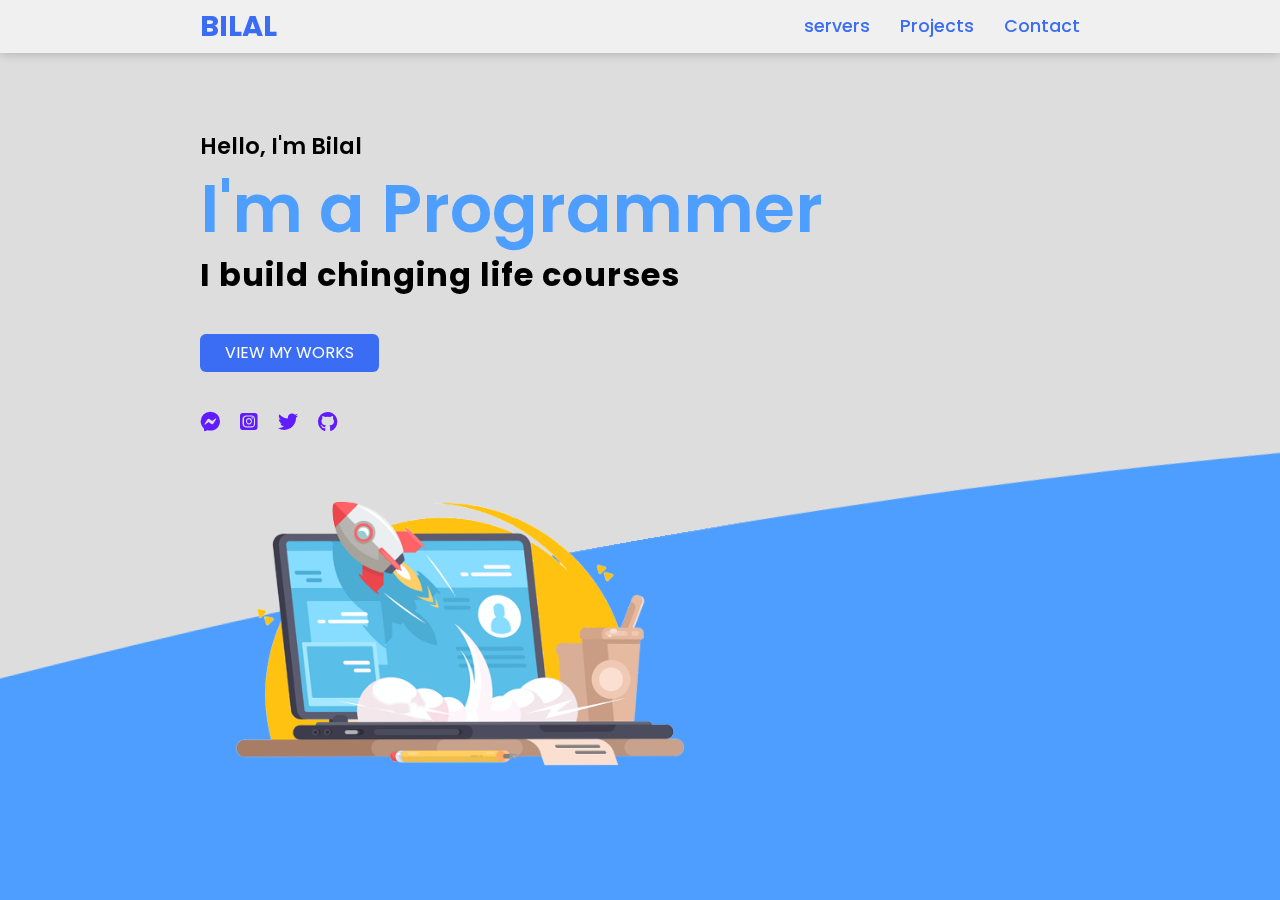
<file: Tamplete -4/index.html>
<!DOCTYPE html>
<html lang="en">

<head>
    <meta charset="UTF-8">
    <meta http-equiv="X-UA-Compatible" content="IE=edge">
    <meta name="viewport" content="width=device-width, initial-scale=1.0">
    <link rel="stylesheet" href="../Tamplete -4/style/style.css">
    <link rel="stylesheet" href="https://cdnjs.cloudflare.com/ajax/libs/font-awesome/6.1.1/css/all.min.css">
    <link rel="stylesheet" href="../Tamplete -4/style/normalize.css">
    <title>My Website</title>
</head>

<body>
    <!-- Start header -->
    <header>
        <a href="#" class="logo">Bilal</a>

        <nav>
            <div class="burger-icon">
                <span></span>
                <span></span>
                <span></span>
            </div>
            <ul>
                <li> <a href="">servers</a>
                </li>
                <li> <a href="">Projects</a>
                </li>
                <li> <a href="">Contact</a>
                </li>
            </ul>
        </nav>
    </header>
    <!-- End header -->
    <!-- Start section -->
    <section class="main">
        <div>
            <h2>Hello, I'm Bilal <br><span>I'm a Programmer</span></h2>
            <h3>I build chinging life courses</h3>
            <a href="#" class="btn">VIEW MY WORKS</a>
            <div class="social-icons">
                <a href="#"><i class="fa-brands fa-facebook-messenger"></i></a>
                <a href="#"><i class="fa-brands fa-instagram-square"></i></a>
                <a href="#"><i class="fa-brands fa-twitter"></i></a>
                <a href="#"><i class="fa-brands fa-github"></i></a>
            </div>
        </div>
        <img src="../Tamplete -3/images/megamenu.png" alt="" class="image">
    </section>
    <!-- End section -->
    <!-- Start servers -->

    <!-- End servers -->
</body>

</html>
</file>
<file: Tamplete -1/css/leon.css>
:root {
    --main-color: #10cab7;
    --sec-color: #2c4755;
}
/* Global Rules */
* {
    -webkit-box-sizing: border-box;
    -moz-box-sizing: border-box;
    box-sizing: border-box;
}
html {
    scroll-behavior: smooth;
  
}
body {
    font-family: 'Work Sans', sans-serif;
}

.container {
    padding-left: 15px;
    padding-right: 15px;
    margin-left: auto;
    margin-right: auto;
}
/* Small */
@media (min-width: 768px) {
    .container {
      width: 750px;
    }
  }
  /* Medium */
  @media (min-width: 992px) {
    .container {
      width: 970px;
    }
  }
  /* Large */
  @media (min-width: 1200px) {
    .container {
      width: 1170px;
    }
  }
/* End Global Rules */
/* Start Basic_heading */
.basic_heading {
font-size: 100px;
font-weight: 800;
color: #ebeced ;
text-align: center;
margin: 0;
}
.basic_heading + p {
    margin: -30px 0 0;
    text-align: center;
    font-size: 20px;
}
/* End Basic_heading */
/* Start header */
.header {
    padding: 20px;
}
.header .container {
    display: flex;
    justify-content: space-between;
    align-items: center;
}
.log {
    width: 60px;
}
.header .links {
    position: relative;
}
.header .links .icon {
    width: 30px;
    display: flex;
    flex-wrap: wrap;
    justify-content: flex-end;
}
.header .links .icon:hover span:nth-child(2) 
    {
        width: 100%;
    }

.header .links .icon span {
    background-color: brown;
    margin-bottom: 5px;
    height: 2px;
}
.header .links .icon span:first-child{
width: 100%;
}
.header .links .icon span:nth-child(2){
width: 60%;
transition: 0.3s;
}
.header .links .icon span:last-child{
width: 100%;
}
.header .links ul{
    background-color: #f6f6f6;
    list-style: none;
    padding: 0;
    margin: 0;
    position: absolute;
    right: 0;
    top: calc(100% + 15px); 
    min-width: 200px;
 display: none; 
 z-index: 1;
}
.header .links ul::before {
    content: "";
    border-color:  transparent transparent #f6f6f6 transparent;
    border-width: 10px;
    border-style: solid;
    position: absolute;
    right: 5px;
    top: -20px;
}
.header .links:hover ul {
    display: block;
} 
.header .links ul a {
    padding: 15px;
    text-decoration: none;
    display: block;
    color: #333;
    transition: 0.3s;
}
.header .links ul a:hover {
    padding-left: 25px;
}
.header .links ul li:not(:last-child) {
    border-bottom: #ddd solid 1px;
}
/* End header */
 /* Start landing */
.landing {
    background-image: url(../images/zza-1920x1080.jpg);
    background-size: cover;
    height: calc(100vh - 64px);
    position: relative;
}
.intro {
    position: absolute;
left: 50%;
top: 50%;
transform: translate(-50% , -50%);
width: 320px;
max-width: 100%;
}
.landing .intro h1 {
    margin: 0;
    text-align: center;
    color: var(--main-color);
    font-size: 50px;
    font-weight: bold;
}
.landing .intro p {
    font-size: 19px;
    line-height: 1.8;
    text-align: center;
}
 /* End landing */
 /* Start Features  */
 .features {
     padding-top: 60px;
     padding-bottom: 60px;
     background-color: #f6f6f6;
 }
 .features .container {
     display: grid;
     grid-template-columns: repeat(auto-fill, minmax(300px, 1fr));
     grid-gap: 20px
 }
 .features .feat {
     padding: 20px;
     text-align: center;
 }
 .features .feat i {
     color: var(--main-color);
 }
 .features .feat p {
     line-height: 1.8;
     font-size: 15px;
     color: #777777;
 }
 .features .feat h3 {
font-weight: 800;
margin: 10px 0;
}
 /* End Features  */
 /* start serveces */
.serveces {
    padding: 60px;
    margin: 60px;
}
.serveces .serveces-content {
    display: grid;
    grid-template-columns: repeat(auto-fill, minmax(300px, 1fr));
    grid-gap: 20px;
    margin-top: 100px;
}
.serveces .serveces-content .serv {
    display: flex;
    margin-bottom: 70px;
}
@media (max-width: 767px) {
    .services .services-content .serv {
      flex-direction: column;
      text-align: center;
    }
  }
.serveces .serveces-content .serv i {
    color: var(--main-color);
    flex-basis: 60px;
}
.serveces .serveces-content .serv .text {
flex: 1;
}
.serveces .serveces-content .serv .text h3 {
    margin: 0 0 20px;
}
.serveces .serveces-content .serv .text p {
    color: #333;
    font-weight: 300;
    line-height: 1.6;
}
.serveces .serveces-content .image {
    text-align: center;
    position: relative;
    margin-top: 30px;
}
.serveces .serveces-content .image::before {
    content: '';
    height: calc(100% + 100px);
    position: absolute;
    top: -50px;
    right: 0;
    background-color: var(--sec-color);
    width: 100px;
    z-index: -1;
}
.serveces .serveces-content .image img {
    width: 300px;
}
@media (max-width: 1199px) {
    .image-column{
        display:none;

    }
}
 /* End serveces */
 /* start portfolio */
 .portfolio {
     padding-top: 60px;
     padding-bottom: 60px;
     background-color: #f6f6f6;
 }
 .portfolio-content{
    display: grid;
    grid-template-columns: repeat(auto-fill, minmax(300px, 1fr));
    grid-gap: 20px;
    margin-top: 100px;
 }
.card img {
   max-width: 100%;
 }
 .portfolio-content .card .info{
     background-color: white;
     padding: 20px;
 }
 .portfolio-content .card .info h3 {
     margin: 0;
 }
 .portfolio-content .card .info p {
     margin-bottom: 0;
     color: #333;
     line-height: 1.6;
     text-align: center;
 }
 /* End portfolio */
 /*  Start aboutus */
 .about {
     padding-top: 60px;
     padding-bottom: 60px;
     
 }
 .about-content {
    margin-top: 100px;
     display: flex;
     flex-wrap: wrap;
     justify-content: space-between;
 }
 @media (max-width: 991px) {
    .about .about-content {
      flex-direction: column;
      text-align: center;
    }
  }
.about .image {
    width: 375px;
    height: 250px;
    position: relative;
}
.about .image img {
    width: 375px;
    height: 250px;
}
@media (max-width: 991px) {
    .about .about-content .image {
      margin: 0 auto 60px;
    }
  }
.about .image::before {
    content: '';
    position: absolute;
    width: 120px;
    height: calc(100% + 80px);
background-color: #ebeced;
top: -40px;
left: -15px;
z-index: -1;
}
.about .image::after {
    content: '';
    position: absolute;
    width: 130px;
    height: 200px;
    border-bottom: var(--main-color) solid 70px;
    border-left: var(--main-color) solid 70px;
    top: -42px;
    z-index: -1;
    right: -150px;
}
@media (max-width: 991px) {
    .about .about-content .image::before,
    .about .about-content .image::after {
      display: none;
    }
  }
.about .about-content .text {
flex-basis: calc(100% - 600px);
}
.about .about-content .text p:first-of-type {
    font-weight: bold;
    line-height: 2;
    margin-bottom: 40px;
}
.about .about-content .text p:last-of-type {
    color: #777777;
    line-height: 2;
}
.about .about-content .text hr {
    border-color: var(--main-color);
    width: 50%;
    display: inline-block;
}
 /*  End aboutus */
 .contact {
     padding-bottom: 60px;
     padding-top: 60px;
     background-color: #f6f6f6;
 }
 .contact .contant-content .info {
     text-align: center;
     margin-top: 50px;
 }
.contact .contant-content .info p {
    font-weight: 800;
    color: var(--sec-color);
    font-size: 35px;
}
.contact .contant-content .info .link {
    text-decoration: none;
    color: var(--main-color);
    font-size: 35px;  
    font-weight: bold;
}
.contact .contant-content .info .social{
    display: flex;
    justify-content: center;
    font-size: 18px;
    padding: 15px;
    
}
.contact .contant-content .info .social i {
    margin-left: 10px;
    color:var(--sec-color);
}
.footer {
    background-color: var(--sec-color);
    color: white;
    text-align: center;
font-size: 20px;
padding: 30px 10px;
}
.footer span {
    font-weight: bold;
    color: var(--main-color);
}
</file>
<file: Tamplete -3/css/Elzero.css>
/* Start Global rules */
:root {
    --main-color: #2196f3;
    --main-color-alt: #1787e0;
    --main-padding: 100px;
    --main-transtion: 0.3s;
    --main-padding: 100px;
    --main-background: #ececec;

}

body {
    font-family: 'Cairo', sans-serif;
}

ul {
    list-style: none;
    margin: 0;
    padding: 0
}

* {
    box-sizing: border-box;
    -webkit-box-sizing: border-box;
    -moz-box-sizing: border-box
}

a {
    text-decoration: none
}

.container {
    padding-left: 15px;
    padding-right: 15px;
    margin-left: auto;
    margin-right: auto;
}

.spikes {
    position: relative;
}

.spikes::after {
    content: '';
    position: absolute;
    right: 0;
    width: 100%;
    height: 30px;
    z-index: 1;
    background-size: 30px 30px;
    background-image: linear-gradient(135deg, white 25%, transparent 25%), linear-gradient(225deg, white 25%, transparent 25%);
}

/* Small */
@media (min-width: 768px) {
    .container {
        width: 750px;
    }
}

/* Medium */
@media (min-width: 992px) {
    .container {
        width: 970px;
    }
}

/* Large */
@media (min-width: 1200px) {
    .container {
        width: 1170px;
    }
}

.main-title {
    padding: 10px 15px;
    border: 2px solid black;
    font-weight: bold;
    font-size: 30px;
    position: relative;
    margin: 0 auto 80px;
    width: fit-content;
    z-index: 100;
}

.main-title::before,
.main-title::after {
    content: '';
    position: absolute;
    width: 12px;
    height: 12px;
    background-color: var(--main-color);
    top: 50%;
    transform: translateY(-50%);
    border-radius: 50%;
    z-index: 1;
}

.main-title::before {
    left: -30px;
}

.main-title::after {
    right: -30px;
}

.main-title:hover::before {
    z-index: -1;
    animation: fill-the-content 0.5s linear forwards;
}

.main-title:hover::after {
    z-index: -1;
    animation: fill-the-right-content 0.5s linear forwards;
}

.main-title:hover {
    color: white;
    transition-delay: 0.5s;
    border: 2px solid white;
}

/* End Global rules */
/* Start header */
.main-header {
    background-color: white;
    position: relative;
    box-shadow: 0 0 10px #ddd;
}

.main-header .container {
    display: flex;
    justify-content: space-between;
    align-items: center;
    flex-wrap: wrap;
    position: relative;
}

@media (max-width: 767px) {
    .main-header .container {
        display: flex;
        flex-direction: column;
    }
}

.main-header .logo {
    color: var(--main-color);
    font-weight: bold;
    font-size: 26px;
    height: 72px;
    display: flex;
    justify-content: center;
    align-items: center;
}

@media (max-width: 767px) {
    .main-header .logo {
        /* width: 100%; */
        height: 50px;
    }
}

.main-header .main-nav {
    display: flex;
}

@media (max-width: 767px) {
    .main-header .main-nav {
        margin: auto;
    }
}

.main-header .main-nav>li:hover .mega-menu {
    opacity: 1;
    z-index: 100;
    top: calc(100% + 1px);
}

.main-header .main-nav>li>a {
    padding: 0 30px;
    font-size: 18px;
    transition: var(--main-transtion) linear;
    height: 72px;
    display: flex;
    justify-content: center;
    align-items: center;
    color: black;
    overflow: hidden;
    position: relative;
}

@media (max-width: 767px) {
    .main-header .main-nav>li>a {
        font-size: 14px;
        padding: 10px;
        height: 40px;
    }
}

.main-header .main-nav>li>a::before {
    content: '';
    width: 100%;
    left: -100%;
    position: absolute;
    top: 0;
    height: 4px;
    background-color: var(--main-color);
    transition: var(--main-transtion);
}

.main-header .main-nav>li>a:hover {
    background-color: #fafafa;
    color: var(--main-color);
}

.main-header .main-nav>li>a:hover::before {
    left: 0;
}

.main-header .mega-menu {
    width: 100%;
    background-color: white;
    position: absolute;
    z-index: -1;
    left: 0;
    border-bottom: 3px solid var(--main-color);
    display: flex;
    padding: 30px;
    top: calc(100% + 50px);
    opacity: 0;
    transition: top var(--main-transtion), opacity var(--main-transtion);
    gap: 30px;
}

@media (max-width:767px) {
    .main-header .mega-menu {
        flex-direction: column;
        gap: 0;
        padding: 5px;
    }
}

.main-header .mega-menu .image img {
    max-width: 100%;
}

@media (max-width:992px) {
    .main-header .mega-menu .image {
        display: none;
    }
}

.main-header .mega-menu .links {
    min-width: 250px;
    flex: 1;
}

.main-header .mega-menu ul li:not(:last-child) {
    padding: 15px;
    font-weight: bold;
    border-bottom: #e9e6e6 solid 1px;
}

@media (max-width: 767px) {
    .main-header .mega-menu ul li {
        border-bottom: 1px solid #e9e6e6;
    }
}

.main-header .mega-menu ul li {
    padding: 15px;
    font-weight: bold;
    font-size: 17px;
    transition: var(--main-transtion);
    position: relative;
}

.main-header .mega-menu ul li::before {
    content: '';
    position: absolute;
    left: 0;
    top: 0;
    width: 0;
    background-color: #fafafa;
    height: 100%;
    z-index: -1;
}

.main-header .mega-menu ul li:hover::before {
    width: 100%;
}

.main-header .mega-menu ul li a {
    color: var(--main-color);
}

.main-header .mega-menu ul li i {
    font-weight: bold;
    margin-right: 10px;
}

/* End header */
/* Start landing */
.landing {
    position: relative;
}

.landing::before {
    content: '';
    position: absolute;
    background-color: #ececec;
    width: 100%;
    height: 100%;
    top: -57px;
    left: 0;
    transform: skewY(-6deg);
    transform-origin: left top;
    z-index: -1;
}

.landing .container {
    height: calc(100vh - 72px);
    display: flex;
    justify-content: space-between;
    align-items: center;
    padding-bottom: 120px;
}

.landing .text {
    flex: 1;
}

.landing .text h3 {
    font-size: 40px;
    letter-spacing: -1px;
    margin: 0;
}

.landing .text p {
    color: #666;
    line-height: 1.6;
    font-size: 22px;
    max-width: 500px;
    margin: 5px 0 0;
}

@media (max-width:767px) {
    .landing .text {
        text-align: center;
    }

    .landing .text p {
        font-size: 18px;
    }

    .landing .text h3 {
        font-size: 28px;
    }
}

@media (max-width:991px) {
    .landing .text {
        text-align: center;
    }

    .landing .text p {
        margin: 10px auto;
    }

}

.landing .image img {
    width: 600px;
    position: relative;
    animation: up-and-down 5s linear infinite;
}

@media (max-width:991px) {
    .landing .image img {
        display: none;
    }
}

.landing .go-down {
    position: absolute;
    left: 50%;
    transform: translateX(-50%);
    bottom: 30px;
}

.landing .go-down i {
    color: var(--main-color-alt);
    font-weight: bold;
    animation: bouncing 1.5s infinite;
}

.landing .go-down:hover {
    color: var(--main-color-alt);
}

/* End landing */
/* Start articles */
.articles {
    padding-top: var(--main-padding);
    padding-bottom: var(--main-padding);
}

.articles .container {
    display: grid;
    grid-template-columns: repeat(auto-fill, minmax(250px, 1fr));
    gap: 40px;

}

.articles .box {
    border-radius: 6px;
    box-shadow: 0 2px 15px rgb(0 0 0 / 10%);
    margin-bottom: 50px;
    transition: var(--main-transtion);
    overflow: hidden;
}

.articles .box:hover {
    transform: translateY(-10px);
    box-shadow: 0 2px 15px rgb(0 0 0 / 30%);
}

.articles .box:hover i {
    animation: go-right 0.5s infinite linear;
}

.articles .box img {
    max-width: 100%;
}

.articles .box .content {
    padding: 20px;
}

.articles .box .content h3 {
    margin: 0;
}

.articles .box .content p {
    margin: 10px 0 0;
    line-height: 1.5;
    color: #777;
}

.articles .box .info {
    padding: 20px;
    display: flex;
    align-items: center;
    justify-content: space-between;
    border-top: 1px solid #e6e6e7;
}

.articles .box .info a,
.articles .box .info i {
    color: var(--main-color);
    font-weight: bold;
}

/* End articles */
/* Start Gallery */
.gallery {
    padding-top: var(--main-padding);
    padding-bottom: var(--main-padding);
    position: relative;
    background-color: var(--main-background);
}

.gallery .container {
    display: grid;
    grid-template-columns: repeat(auto-fill, minmax(300px, 1fr));
    gap: 40px;
}

.gallery .box {
    padding: 15px;
    background-color: white;
    box-shadow: 0px 12px 20px 0px rgb(0 0 0 / 13%), 0px 2px 4px 0px rgb(0 0 0 / 12%);
}

.gallery .image::before {
    content: '';
    width: 0;
    height: 0;
    opacity: 0;
    background-color: rgb(255 255 255 / 20%);
    z-index: 2;
    transition: var(--main-transtion);
    position: absolute;
    top: 50%;
    left: 50%;
    transform: translate(-50%, -50%);
}

.gallery .image:hover::before {
    animation: flashing 0.7s linear;

}

.gallery .image {
    position: relative;
    overflow: hidden;

}

.gallery .image img {
    max-width: 100%;
    transition: var(--main-transtion);
}

.gallery .box:hover img {
    transform: rotate(5deg) scale(1.1);
}

/* End Gallery */
/* Start features */
.features {
    padding-top: var(--main-padding);
    padding-bottom: var(--main-padding);
    position: relative;
    background-color: white;
}

.features .container {
    display: grid;
    grid-template-columns: repeat(auto-fill, minmax(300px, 1fr));
    gap: 40px;
}

.features .container .box {
    border: 1px solid #ccc;
    text-align: center;
}

.features .image {
    position: relative;
    overflow: hidden;
}

.features .container .box .image::before {
    content: '';
    height: 100%;
    width: 1000px;
    position: absolute;
    top: 0;
    left: 0;
}

.features .container .box .image::after {
    content: "";
    position: absolute;
    bottom: 0;
    right: 0;
    border-style: solid;
    border-width: 0px 0px 170px 500px;
    border-color: transparent transparent white transparent;
    transition: var(--main-transtion);
}

.features .container .box:hover .image::after {
    border-width: 170px 500px 170px 0;
    transition: var();
}

.features .container .box .image img {
    max-width: 100%;
}

.features .info {
    padding: 20px;
}

.features .info h2 {
    font-size: 40px;
    text-align: center;
    font-weight: bold;
    margin: 0 auto 50px;
    position: relative;
    width: fit-content;
}

.features .info h2::before {
    content: '';
    position: absolute;
    left: 15px;
    width: calc(100% - 30px);
    height: 5px;
    background-color: red;
    bottom: -20px;

}

.features .info p {
    line-height: 2;
    font-size: 20px;
    text-align: center;
    color: #777;
}

.features .links {
    padding: 15px 30px;
    font-weight: bold;
    display: block;
    margin: 0 auto 30px;
    border: 3px solid red;
    border-radius: 4px;
    color: red;
    width: fit-content;
    transition: var(--main-transtion);
}

.features .Quality h2::before {
    background-color: #f44036;
}

.features .Quality .image::before {
    background-color: rgb(244 64 54 / 60%);
}

.features .Quality .links {
    color: #f44036;
    border-color: #f44036;
    background: linear-gradient(to right, #f44036 50%, white 50%);
    background-size: 200% 100%;
    background-position: right;
}

.features .box:hover .links {
    background-position: left;
    color: white;
}

.features .time h2::before {
    background-color: #009688;
}

.features .time .image::before {
    background-color: rgb(0 150 136 / 60%);
}

.features .time .links {
    color: #009688;
    border-color: #009688;
    background: linear-gradient(to right, #009688 50%, white 50%);
    background-size: 200% 100%;
    background-position: right bottom;
}


.features .passion h2::before {
    background-color: #03a9f4;
}

.features .passion .image::before {
    background-color: rgb(3 169 244 / 60%);
}

.features .passion .links {
    color: #03a9f4;
    border-color: #03a9f4;
    background: linear-gradient(to right, #03a9f4 50%, white 50%);
    background-size: 200% 100%;
    background-position: right bottom;
}

/* End features */
/* Start Testimonials */
.testimonials {
    padding-top: var(--main-padding);
    padding-bottom: var(--main-padding);
    background-color: var(--main-background);
}

.testimonials .container {
    display: grid;
    grid-template-columns: repeat(auto-fill, minmax(300px, 1fr));
    gap: 40px;
}

.testimonials .container .box {
    position: relative;
    background-color: white;
    padding: 20px;
}

.testimonials .container .box img {
    width: 100px;
    position: absolute;
    border-radius: 50%;
    right: -10px;
    top: -50px;
    border: 10px solid var(--main-background);
}

.testimonials .container .box h3 {
    margin: 0 0 10px;
}

.testimonials .container .box .title {
    color: #777;
    display: block;

}

.testimonials .container .box .filled {
    margin-top: 10px;
    color: #ffc107;

}

.testimonials .container .box p {
    line-height: 1.5;
    color: #777;
    margin-top: 10px;
    margin-bottom: 0;
}

/* End Testimonials */
/* STart team */
.team {
    padding-top: var(--main-padding);
    padding-bottom: var(--main-padding);
    position: relative;
}

.team .container {
    display: grid;
    grid-template-columns: repeat(auto-fill, minmax(300px, 1fr));
    gap: 40px;

}

.team .box {
    position: relative;
}

.team .box::before,
.team .box::after {
    content: '';
    background-color: #f3f3f3;
    position: absolute;
    right: 0;
    top: 0;
    height: 100%;
}

.team .box::before {
    width: calc(100% - 60px);
    z-index: -2;
}

.team .box::after {
    width: 0;
    background-color: #e4e4e4;
    z-index: -1;
    transition: var(--main-transtion);
}

.team .box:hover::after {
    width: calc(100% - 60px);
}

.team .box .data img {
    width: calc(100% - 60px);
    transition: var(--main-transtion);
    border-radius: 10px;
}

.team .box:hover .data img {
    filter: grayscale(100%);
}

.team .box .data {
    display: flex;
    justify-content: space-between;
    align-items: center;
    padding-top: 60px;
}

.team .box .social a {
    height: 50px;
    width: 60px;
    display: flex;
    align-items: center;
    justify-content: center;
    padding-bottom: 30px;
}

.team .box .social a i {
    color: gray;
}

.team .box .social a i:hover {
    color: var(--main-color);
}

.team h3 {
    color: var(--main-color);
    padding-left: 80px;
    transition: var(--main-transtion);
    font-size: 23px;
    margin: 25px 0 0 0;
}

.team .box:hover h3 {
    color: gray;
}

.team .box p {
    padding-left: 80px;
    margin-top: 10px;
    margin-bottom: 25px;
}

/* End team */
/* Start services */
.services {
    padding-top: var(--main-padding);
    padding-bottom: var(--main-padding);
    background-color: var(--main-background);
}

.services .container {
    display: grid;
    grid-template-columns: repeat(auto-fill, minmax(300px, 1fr));
    gap: 40px;
}

.services .box {
    background-color: white;
    box-shadow: 0 12px 20px 0 rgb(0 0 0 / 13%), 0 2px 4px 0 rgb(0 0 0 / 12%);
    transition: var(--main-transtion);
    position: relative;
    text-align: center;
    counter-increment: serv;
}

.services .box::before {
    content: '';
    position: absolute;
    top: -2px;
    left: 50%;
    transform: translateX(-50%);
    width: 0;
    height: 3px;
    background-color: var(--main-color);
    transition: var(--main-transtion);
}

.services .box:hover::before {
    width: 100%;

}

.services .box:hover {

    transform: translateY(-10px);
}

.services .box>i {
    margin: 30px auto 20px;
    display: block;
    text-align: center;
    color: #d5d5d5;
}

.services .box .info {
    padding: 15px;
    background-color: #f9f9f9;
    position: relative;
    text-align: right;
}

.services .box>h3 {
    text-align: center;
    margin: 20px 0 40px;
    font-size: 25px;
    color: var(--main-color);
}

.services .box .info::before {
    content: counter(serv);
    position: absolute;
    background-color: var(--main-color);
    color: white;
    left: 0;
    top: 0;
    height: 100%;
    width: 80px;
    font-size: 30px;
    font-weight: bold;
    display: flex;
    justify-content: center;
    align-items: center;
    padding-right: 15px;
}

.services .box .info::after {
    content: "";
    position: absolute;
    background-color: #d5d5d5;
    top: 0;
    left: 80px;
    width: 50px;
    height: calc(100% + 0.4px);
    transform: skewX(-30deg);
}

.services .box .info a {
    color: var(--main-color);
}

/* End services */
/* start skills */
.our-skills {
    padding-top: var(--main-padding);
    padding-bottom: var(--main-padding);
    background-color: white;
    position: relative;
}

.our-skills .container {
    display: flex;

    align-items: center;
}

.our-skills img {
    max-width: 100%;
}

@media (max-width:991px) {
    .our-skills img {
        display: none;
    }
}

.our-skills .container .skills {
    flex: 1;
}

.our-skills .container .skills .skill h3 {
    display: flex;
    justify-content: space-between;
    align-items: center;
}

.our-skills .skills .skill h3 span {
    color: var(--main-color);
    font-size: 12px;
    padding: 3px 5px;
    border: 1px solid #ccc;
    border-radius: 4px;
}

.our-skills .the-progress {
    height: 30px;
    background-color: #eee;
    position: relative;
}

.our-skills .the-progress span {
    position: absolute;
    background-color: var(--main-color);
    height: 100%;
    left: 0;
    top: 0;
}

/* End skills */
/* start work */
.work {
    padding-top: var(--main-padding);
    padding-bottom: var(--main-padding);
    background-color: var(--main-background);
    position: relative;
}

.work .container {
    display: flex;
    align-items: center;
    justify-content: space-between;
}

.work .container .image {
    max-width: 100%;
    margin-right: 100px;
}



.work .box {
    display: flex;
    align-items: center;
    padding: 30px;
    border: 2px solid snow;
    background-color: #f6f5f5;
    margin-bottom: 20px;
    position: relative;
    z-index: 1;
}


@media(max-width:991px) {
    .work .container .image {
        display: none;
    }
}

@media (max-width:767px) {
    .work .box {
        text-align: center;
        flex-direction: column;
    }


}

.work .box::before {
    content: '';
    background-color: #ededed;
    position: absolute;
    left: 50%;
    top: 50%;
    transform: translate(-50%, -50%);
    width: 0;
    height: 0;
    z-index: -1;
    transition: var(--main-transtion);
}

.work .box:hover::before {
    width: 100%;
    height: 100%;
}

.work .box img {
    width: 64px;
    margin-right: 30px;
}

@media (max-width:767px) {
    .work .box img {
        margin: 0 0 10px;
    }
}

.work .box p {
    line-height: 1.7;
    margin: 10px 0 0;
    font-size: 16px;
    color: #777;
}

.work .box h2 {
    margin: 0;
    font-size: 22px;
}

/* End work */
/* Start events */
.events {
    padding-top: var(--main-padding);
    padding-bottom: var(--main-padding);
    position: relative;
}

.events .container {
    display: flex;
    flex-wrap: wrap;
    gap: 30px;
    align-items: center;
}

.events .info {
    flex: 1;
}

.events .time {

    justify-content: center;
    align-items: center;
    gap: 10px;
    margin: 20px auto;
    display: flex;
}

.events .unit {
    border: 1px solid #d4d4d4;
    border-radius: 6px;
    text-align: center;
    width: 75px;
    transition: var(--main-transtion);
}

.events .unit span:first-child {
    display: block;
    color: var(--main-color);
    padding: 15px;
    font-size: 35px;
    font-weight: bold;
}

.events .unit span:last-child {
    display: block;
    padding: 8px 10px;
    font-size: 13px;
    border-top: solid 1px #d4d4d4;
    transition: var(--main-transtion);

}

.events .unit:hover,
.events .unit:hover span:last-child {
    border-color: var(--main-color);

}

.events img {
    max-width: 450px;
}

@media (max-width:992px) {
    .events img {
        display: none;
    }
}

.events .title {
    text-align: center;
    margin: 40px 0 0;
    font-size: 30px;
}

.events .description {
    text-align: center;
    line-height: 1.7;
    font-size: 19px;
    color: #777;
}

.events .subscribe {
    width: 100%;
    margin-top: 60px;
    display: flex;
    justify-content: center;
    align-items: center;
}

.subscribe form {
    width: 600px;
    margin: 20px auto;
    padding: 30px 40px;
    background-color: #f6f5f5;
    border-radius: 50px;
    display: flex;
    gap: 20px;
}


.subscribe input[type="email"] {
    border-radius: 50px;
    border: 0;
    padding: 20px;
    caret-color: var(--main-color);
    flex: 1;
}

.subscribe form input[type="email"]::placeholder {
    transition: opacity var(--main-transtion);
}

.subscribe form input[type="email"]:focus::placeholder {
    opacity: 0;
}

.subscribe input[type="email"]:focus {
    outline: none;
}

.subscribe input[type="submit"] {
    background-color: var(--main-color);
    color: white;
    border: 0;
    border-radius: 50px;
    padding: 20px;
    font-weight: bold;
    transition: var(--main-transtion);
    cursor: pointer;
}

.subscribe input[type="submit"]:hover {
    background-color: var(--main-color-alt);
}

@media (max-width:767px) {
    .events .subscribe form {
        flex-direction: column;
        border-radius: 0;
        padding: 20px;
        max-width: 100%;
    }

    .subscribe input[type="email"] {
        border-radius: 0;
    }

    .subscribe input[type="submit"] {
        border-radius: 0;
    }
}

/* End events */
/* start pricing */
.pricing {
    padding-top: var(--main-padding);
    padding-bottom: var(--main-padding);
    background-color: var(--main-background);
    position: relative;
}

.pricing .container {
    display: grid;
    grid-template-columns: repeat(auto-fill, minmax(300px, 1fr));
    gap: 40px;
}

.pricing .box {
    background-color: white;
    text-align: center;
    position: relative;
    transition: var(--main-transtion);
    z-index: 1;
    box-shadow: 0 12px 20px 0 rgb(0 0 0 / 13%), 0 2px 4px 0 rgb(0 0 0 / 12%);
}

@media (min-width:1200px) {
    .pricing .box.popular {
        transform: translateY(-20px);
    }
}


.pricing .lable {
    position: absolute;
    width: 40px;
    height: 145px;
    right: 15px;
    top: 0;
    display: flex;
    background-color: var(--main-color);
    color: white;
    writing-mode: vertical-rl;
    align-items: center;
    justify-content: center;
    font-weight: bold;
    font-size: 18px;
    padding-bottom: 25px;
}

.pricing .lable::before {
    content: '';
    border-color: transparent transparent white transparent;
    border-width: 22px;
    border-style: solid;
    position: absolute;
    bottom: 0;
    transition: var(--main-transtion);
}

.pricing .box:hover .lable::before {
    border-color: transparent transparent #f6f6f6 transparent;

}

.pricing .box::before,
.pricing .box::after {
    content: '';
    position: absolute;
    background-color: #f6f6f6;
    width: 0;
    height: 50%;
    z-index: -1;
    transition: var(--main-transtion);
}

.pricing .box::before {
    left: 0;
    top: 0;
}

.pricing .box::after {
    right: 0;
    bottom: 0;
}

.pricing .box:hover::before,
.pricing .box:hover::after {
    width: 100%;
}



.pricing .box .title {
    padding: 20px;
    font-size: 25px;
    font-weight: bold;
    letter-spacing: -1px;
}

.pricing .box img {
    width: 80px;
    margin: 10px 0 25px;
}

.pricing .price {
    margin-bottom: 20px;
}

.pricing .price .amount {
    display: block;
    font-size: 60px;
    font-weight: bold;
    color: var(--main-color);
}

.pricing .price .time {
    display: block;
    color: #777;
}

.pricing .box li {
    padding: 20px;
    border-top: 1px solid #eee;
    text-align: left;
    margin-left: 15px;
    position: relative;
}

.pricing .box li::before {
    content: '';
    position: absolute;
    border-right: 2.5px solid var(--main-color);
    top: 36%;
    left: 0;
    width: 4px;
    height: 8px;
    border-bottom: 2.5px solid var(--main-color);
    transform: skew(-34deg, 35deg);
    font-weight: bold;
}

.pricing a {
    display: block;
    width: fit-content;
    border: 2px solid var(--main-color);
    color: var(--main-color);
    margin: 30px auto 40px;
    padding: 15px 20px;
    border-radius: 6px;
    font-weight: bold;
    transition: var(--main-transtion);
    background: linear-gradient(to left, var(--main-color-alt) 50%, white 50%);
    background-size: 200% 100%;
    background-position: left;
}

.pricing a:hover {
    background-position: right;
    color: white;
    border-color: var(--main-color-alt);
}


/* End pricing */
/* Start videos */
.videos {
    padding-top: var(--main-padding);
    padding-bottom: var(--main-padding);
}

.videos .holder {
    display: flex;
    justify-content: center;
    background-color: var(--main-background);
    border: 1px solid #ddd;
}

.videos .list {
    min-width: 300px;
    background-color: white;
}

.videos .list .name {
    display: flex;
    justify-content: space-between;
    padding: 20px;
    font-weight: bold;
    background-color: #f4f4f4;
}

.videos .list ul li {
    padding: 25px;
    border-top: 1px solid #ddd;
    transition: var(--main-transtion);
    cursor: pointer;
}

.videos .list ul li:hover {
    background-color: #fafafa;
    color: var(--main-color);
}

.videos .list li span {
    display: block;
    color: #777;
    margin-top: 10px;
}

.videos img {
    max-width: 100%;
}

.videos .preview {
    background-color: #e2e2e2;
    padding: 10px;
    display: flex;
    flex-direction: column;
    justify-content: space-between;
}

.videos .info {
    background-color: white;
    padding: 20px;
    margin-top: 10px;
}

/* End videos */
/* Start stats */
.stats {
    min-height: 300px;
    padding-top: var(--main-padding);
    padding-bottom: var(--main-padding);
    position: relative;
    background-image: url(../images/stats.jpg);
    background-size: cover;
}

.stats::before {
    content: '';
    background-color: rgb(255 255 255 / 80%);
    position: absolute;
    left: 0;
    top: 0;
    width: 100%;
    height: 100%;
}

.stats h2 {
    font-size: 40px;
    margin: 0 auto 50px;
    font-weight: bold;
    width: fit-content;
    position: relative;
}

.stats .container {
    display: grid;
    grid-template-columns: repeat(auto-fill, minmax(250px, 1fr));
    gap: 40px;
    position: relative;
}

.stats .box {
    display: flex;
    flex-direction: column;
    background-color: white;
    padding: 20px;
    justify-content: center;
    align-items: center;
    overflow: hidden;
    position: relative;
    opacity: 0.8;
    transition: var(--main-transtion);
}

.stats .box:hover {
    opacity: 1;
}

.stats .box::before,
.stats .box::after {
    content: '';
    position: absolute;
    width: 2px;
    height: 0;
    transition: 1s;
    background-color: var(--main-color);
}

.stats .box::before {
    left: 0;
    bottom: 0;
}

.stats .box::after {
    top: 0;
    right: 0;
}

.stats .box:hover::before,
.stats .box:hover::after {
    height: 100%;
}

.stats .box i {
    font-size: 35px;
}

.stats .box .number {
    font-size: 50px;
    font-weight: bold;
    margin: 10px 0 15px;
}

.stats .box .text {
    color: var(--main-color);
    font-weight: bold;
    font-style: italic;
    font-size: 20px;
}

/* Start discount */
.discount {
    min-height: 100vh;
    display: flex;
    flex-wrap: wrap;
}

.discount .image {
    flex-basis: 50%;
    display: flex;
    justify-content: center;
    align-items: center;
    background-image: url(../images/stats.jpg);
    background-size: cover;
    position: relative;
    z-index: 1;
    color: white;
    text-align: center;
}

.discount .image::before {
    content: '';
    z-index: -1;
    width: 100%;
    height: 100%;
    position: absolute;
    left: 0;
    top: 0;
    background-color: rgb(23 135 224 / 97%);
}

@media (max-width: 991px) {
    .discount .image {
        flex-basis: 100%;
    }
}

.discount .image img {
    width: 300px;
    max-width: 100%;
}

.discount .content {
    padding: 0 20px;
    text-align: center;
}

.discount .content h2 {
    font-size: 35px;
    font-weight: bold;
}

.discount .content p {
    line-height: 1.5;
    font-size: 18px;
}

.discount .form {
    display: flex;
    align-items: center;
    justify-content: center;
    flex-basis: 50%;
}

@media (max-width: 991px) {
    .discount .form {
        flex-basis: 100%;
    }
}

.discount .form .input {
    display: block;
    width: 100%;
    margin-bottom: 25px;
    padding: 15px;
    border: none;
    border-bottom: 1px solid #ccc;
    background-color: #f9f9f9;
    caret-color: var(--main-color);
}

.discount .form textarea.input {
    resize: none;
    height: 200px;
}

.discount .form .input:focus {
    outline: none;
}

.discount .form [type="submit"] {
    display: block;
    width: 100%;
    padding: 15px;
    background-color: var(--main-color);
    color: white;
    font-weight: bold;
    font-size: 20px;
    border: none;
    cursor: pointer;
    transition: var(--main-transtion);
}

.discount .form [type="submit"]:hover {
    background-color: var(--main-color-alt);
}

/* End discount */
/* End stats */

/* Start Footer */
.footer {
    background-color: #191919;
    padding: 70px 0 0;
}

@media (max-width: 767px) {
    .footer {
        text-align: center;
    }
}

.footer .container {
    display: grid;
    grid-template-columns: repeat(auto-fill, minmax(250px, 1fr));
    gap: 40px;
}

.footer .box h3 {
    color: white;
    font-size: 50px;
    margin: 0 0 20px;
}

.footer .box .social {
    display: flex;
}

@media (max-width: 767px) {
    .footer .box .social {
        justify-content: center;
    }
}

.footer .box .social li {
    margin-right: 10px;
}

.footer .box .social li a {
    background-color: #313131;
    color: #b9b9b9;
    display: inline-flex;
    justify-content: center;
    align-items: center;
    width: 50px;
    height: 50px;
    font-size: 20px;
    transition: var(--main-transtion);
}

.footer .box .social .facebook:hover {
    background-color: #1877f2;
}

.footer .box .social .twitter:hover {
    background-color: #1da1f2;
}

.footer .box .social .youtube:hover {
    background-color: #ff0000;
}

.footer .box .text {
    line-height: 2;
    color: #b9b9b9;
}

.footer .box .links li {
    padding: 15px 0;
    transition: var(--main-transtion);
}

.footer .box .links li:not(:last-child) {
    border-bottom: 1px solid #444;
}

.footer .box .links li:hover {
    padding-left: 10px;
}

.footer .box .links li:hover a {
    color: white;
}

.footer .box .links li a {
    color: #b9b9b9;
    transition: var(--main-transtion);
}

.footer .box .links li a::before {
    font-family: "Font Awesome 5 Free";
    content: "\F101";
    font-weight: 900;
    margin-right: 10px;
    color: var(--main-color);
}

.footer .box .line {
    display: flex;
    align-items: center;
    color: #b9b9b9;
    margin-bottom: 30px;
}

@media (max-width: 767px) {
    .footer .box .line {
        flex-direction: column;
    }
}

.footer .box .line i {
    font-size: 25px;
    color: var(--main-color);
    margin-right: 10px;
}

@media (max-width: 767px) {
    .footer .box .line i {
        margin-right: 0;
        margin-bottom: 15px;
    }
}

.footer .box .line .info {
    line-height: 1.7;
    flex: 1;
}

.footer .box .line .info span {
    display: block;
}

.footer .footer-gallery img {
    width: 78px;
    border: 3px solid white;
    margin: 2px;
}

.footer .copyright {
    padding: 25px 0;
    text-align: center;
    color: white;
    margin: 50px 0 0;
    border-top: 1px solid #444;
}

/* End Footer */
/* STart animation */
@keyframes up-and-down {

    0%,
    100% {
        top: 0;
    }

    50% {
        top: -50px;
    }
}

@keyframes bouncing {

    0%,
    10%,
    20%,
    30%,
    50%,
    80%,
    100% {
        transform: translateY(0);
    }

    40%,
    60% {
        transform: translateY(-15px);
    }
}

@keyframes fill-the-content {

    50% {
        left: 0;
        width: 12px;
        height: 12px;
    }

    100% {
        width: 50%;
        border-radius: 0;
        height: 100%;
        left: 0;
    }
}

@keyframes fill-the-right-content {

    50% {
        right: 0;
        width: 12px;
        height: 12px;
    }

    100% {
        width: 50%;
        border-radius: 0;
        height: 100%;
        right: 0;
    }
}

@keyframes go-right {

    100% {
        transform: translateX(10px);
    }
}

@keyframes flashing {

    0%,
    20%,
    30% {
        width: 0;
        height: 0;
        opacity: 1;
    }

    100% {
        width: 200%;
        height: 200%;
        opacity: 0;
    }
}

/* End animation */
</file>
<file: Tamplete -4/style/style.css>
@import url('https://fonts.googleapis.com/css2?family=Poppins:wght@300;400;500;600;700;800;900&display=swap');

* {
    box-sizing: border-box;
    -webkit-box-sizing: border-box;
    -moz-box-sizing: border-box;
    font-family: 'Poppins', sans-serif;
    margin: 0;
    padding: 0;
    text-decoration: none;
}

li {
    list-style: none;
}

/* Start header */
header {
    background-color: #f0f0f0;
    color: black;
    display: flex;
    justify-content: space-between;
    align-items: center;
    padding: 10px 200px;
    z-index: 999;
    position: fixed;
    width: 100%;
    box-shadow: 0 1px 10px rgb(0 0 0 / 20%);
    height: 53.11px;
}

@media (max-width:1199px) {
    header {
        padding: 10px 100px;
    }
}

@media (max-width:991px) {
    header {
        padding: 10px 50px;
    }
}

header .logo {
    font-weight: 700;
    font-size: 1.8em;
    text-transform: uppercase;
    color: #3a6cf4;
}

nav ul {
    display: flex;
    gap: 30px;
}

nav ul li a {
    font-size: 1.1em;
    color: #3a6cf4;
    font-weight: 500;
    transition: 0.1s;


}

@media (max-width:767px) {
    nav ul li a {
        width: 100%;
        margin: 0;
    }
}



@media (max-width:767px) {

    nav ul {
        display: flex;
        position: absolute;
        flex-direction: column;
        top: 58px;
        right: 18px;
        width: 50%;
        background-color: #f0f0f0;
        padding: 30px;
        text-align: center;
        transition: 0.3s;
        display: none;
    }

    .burger-icon {
        width: 25px;
        height: 14px;
        position: relative;
        cursor: pointer;
        transition: 0.3s;

    }

    .burger-icon span {
        position: absolute;
        width: 100%;
        height: 2px;
        background-color: #3a6cf4;
        transition: 0.3s;
    }

    .burger-icon span:first-child {
        top: 0;
    }

    .burger-icon span:nth-child(2) {
        top: 6px;

    }

    .burger-icon span:last-child {
        top: 12px;
    }

    .burger-icon:hover span:first-child {
        background-color: red;
        transform: rotate(45deg);
        top: 6px;
    }

    .burger-icon:hover span:nth-child(2) {
        display: none;
    }

    .burger-icon:hover span:last-child {
        background-color: red;
        transform: rotate(-45deg);
        top: 6px;
    }

    .burger-icon:hover+ul {
        display: flex;
    }

}

nav a:hover {
    color: #601cfc;
}

/* End header */
/* Start section */
section {
    padding: 100px 200px;

}

.main {
    min-height: 100vh;
    width: 100%;
    display: flex;
    align-items: center;
    flex-wrap: wrap;
    position: relative;
    background-color: #ddd;
}

.main::before {
    content: '';
    position: fixed;
    left: 50%;
    transform: translateX(-50%) skew(0, -10deg);
    width: 300%;
    height: 100%;
    top: 60%;
    z-index: -1;
    background-color: #4e9eff;
    border-radius: 50%;
    animation: waving 5s ease-in-out infinite alternate;
    z-index: 2;
}

.main div {
    z-index: 4;
}


section h2 {
    font-size: 1.4em;
    font-weight: 600;
    color: black;
}

section h2 span {
    display: block;
    color: #4e9eff;
    font-size: 3em;
    font-weight: 600;
    margin: 10px 0;
}

section h3 {
    color: black;
    font-size: 2em;
    font-weight: 700;
    letter-spacing: 1px;
}

section .btn {
    background-color: #3a6cf4;
    padding: 10px 25px;
    color: white;
    margin: 40px 0 40px;
    border-radius: 6px;
    transition: 0.7s ease;
    display: inline-block;
}

section .btn:hover {
    transform: scale(1.1);
    background-color: #0a49f6;
}

section .social-icons {
    display: flex;
    gap: 20px;
}

section .social-icons i {
    color: #601cfc;
    font-size: 20px;
}

section .social-icons i:hover {
    color: black;
}

.image {
    max-width: 450px;
    margin-left: 35px;
    z-index: 4;
}

@media (max-width:1199px) {
    .image {
        display: none;
    }

    .main div {
        margin: 100px auto;
        text-align: center;
    }
}

/* End section */
@keyframes waving {
    from {
        transform: translateX(-50%) skew(0, -10deg);

    }

    to {
        transform: translateX(-30%) skew(10deg, 0);

    }
}
</file>
